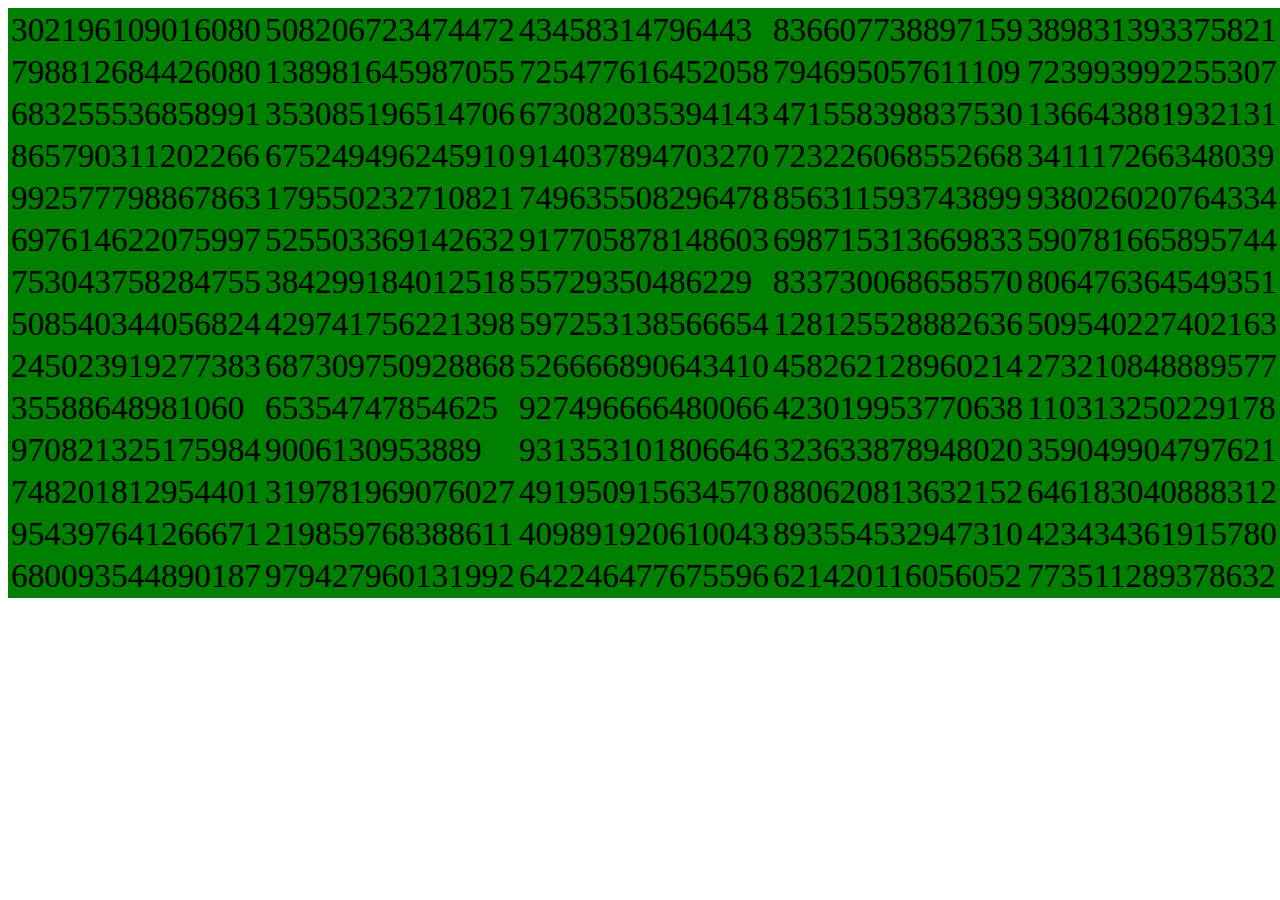
<file: index.html>
<!DOCTYPE html>
<html lang="en">
<head>
    <meta charset="UTF-8">
    <meta name="viewport" content="width=device-width, initial-scale=.0">
    <title>Document</title>
    <link rel="stylesheet" href="css/main1.css">
</head>
<body >
<table bgcolor="green">
    <tr>
        <td id="test"></td>
        <td id="test1"></td>
        <td id="test2"></td>
        <td id="test3"></td>
        <td id="test4"></td>
</tr>
<tr>
        <td id="test5"></td>
        <td id="test6"></td>
        <td id="test7"></td>
        <td id="test8"></td>
        <td id="test9"></td>
        </tr>
<tr>
        <td id="test10"></td>
        <td id="test11"></td>
        <td id="test12"></td>
        <td id="test13"></td>
        <td id="test14"></td>
        </tr>
<tr>
        <td id="test15"></td>
        <td id="test16"></td>
        <td id="test17"></td>
        <td id="test18"></td>
        <td id="test19"></td>
        </tr>
<tr>
        <td id="test20"></td>
        <td id="test21"></td>
        <td id="test22"></td>
        <td id="test23"></td>
        <td id="test24"></td>
        </tr>
<tr>
        <td id="test25"></td>
        <td id="test26"></td>
        <td id="test27"></td>
        <td id="test28"></td>
        <td id="test29"></td>
        </tr>
<tr>
        <td id="test30"></td>
        <td id="test31"></td>
        <td id="test32"></td>
        <td id="test33"></td>
        <td id="test34"></td>
        </tr>
<tr>
        <td id="test35"></td>
        <td id="test36"></td>
        <td id="test37"></td>
        <td id="test38"></td>
        <td id="test39"></td>
    </tr>
    
    <tr>
        <td id="test40"></td>
        <td id="test41"></td>
        <td id="test42"></td>
        <td id="test43"></td>
        <td id="test44"></td>
        </tr>
<tr>
        <td id="test45"></td>
        <td id="test46"></td>
        <td id="test47"></td>
        <td id="test48"></td>
        <td id="test49"></td>
        </tr>
<tr>
        <td id="test50"></td>
        <td id="test51"></td>
        <td id="test52"></td>
        <td id="test53"></td>
        <td id="test54"></td>
        </tr>
<tr>
        <td id="test55"></td>
        <td id="test56"></td>
        <td id="test57"></td>
        <td id="test58"></td>
        <td id="test59"></td>
        </tr>
<tr>
        <td id="test60"></td>
        <td id="test61"></td>
        <td id="test62"></td>
        <td id="test63"></td>
        <td id="test64"></td>
        </tr>
<tr>
        <td id="test65"></td>
        <td id="test66"></td>
        <td id="test67"></td>
        <td id="test68"></td>
        <td id="test69"></td>
        </tr>


</table>

</body>
<script src="js\main1.js"></script>
</html>
</file>
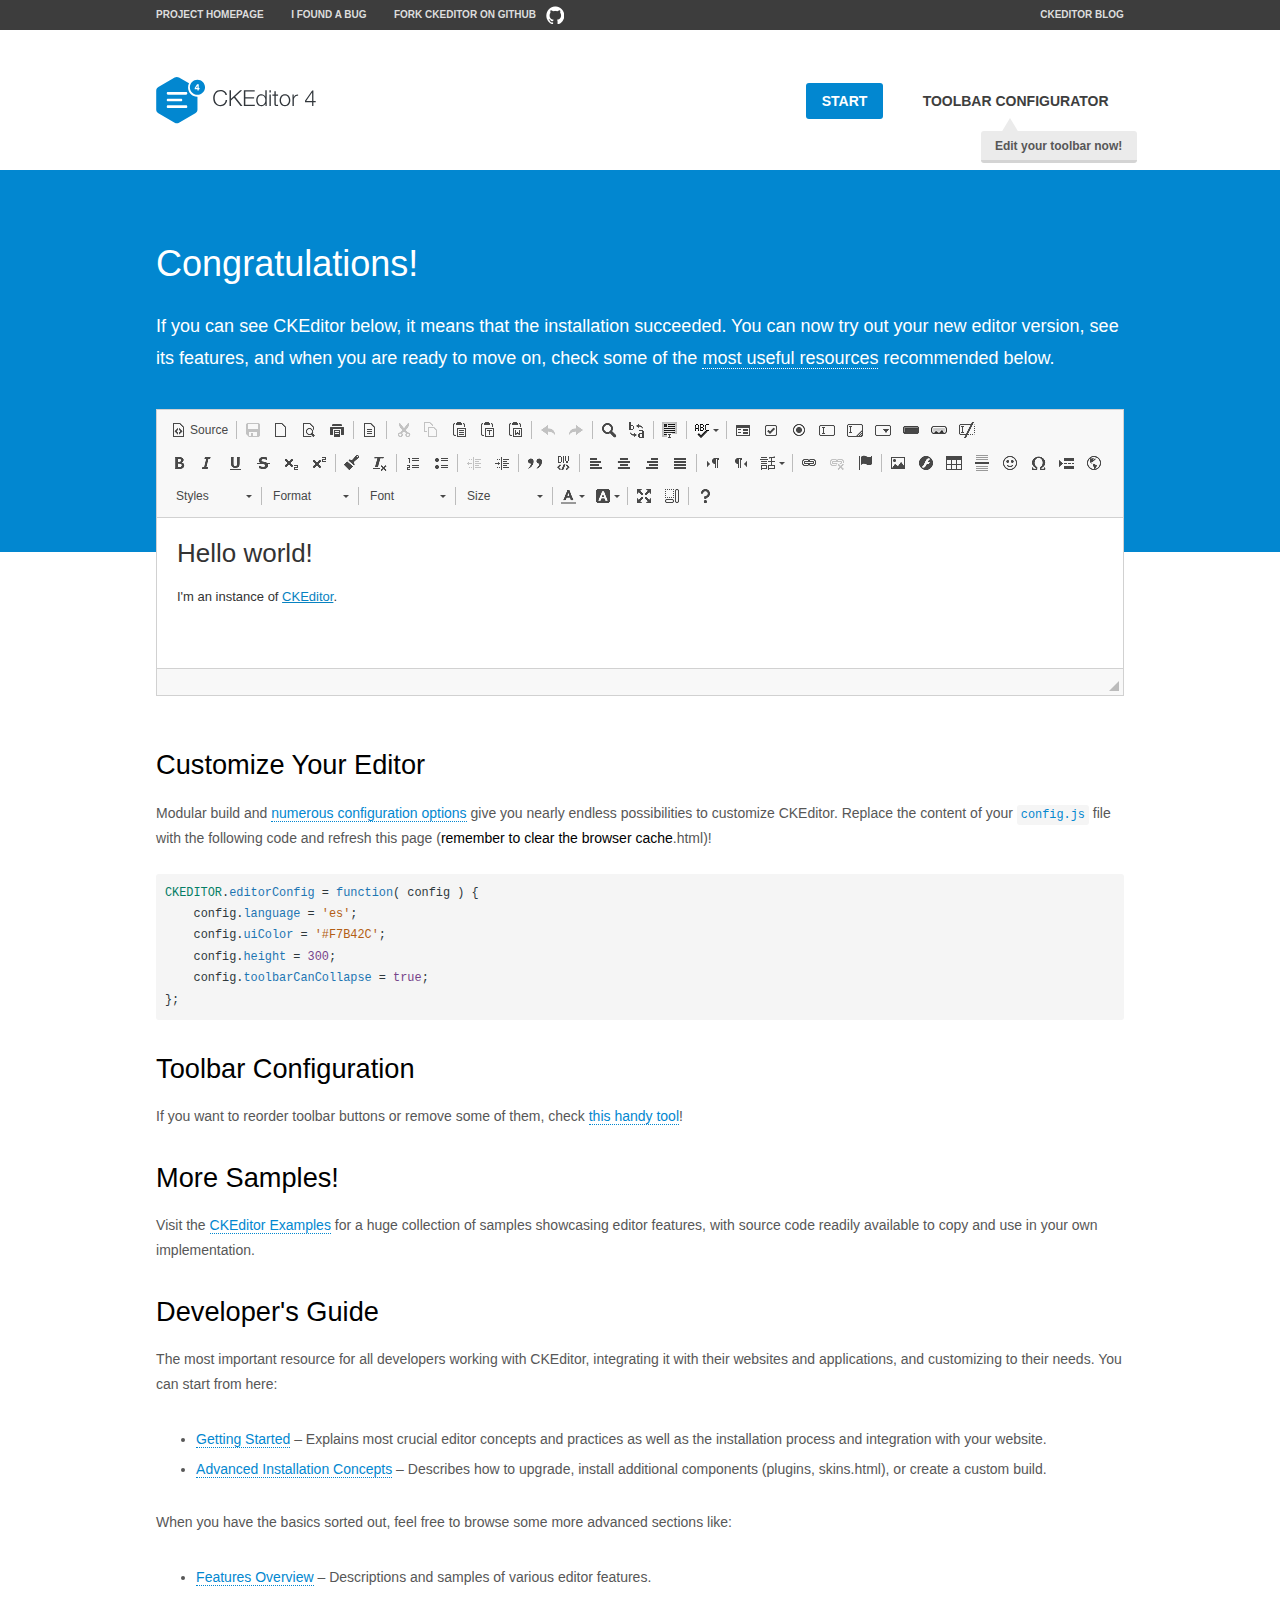
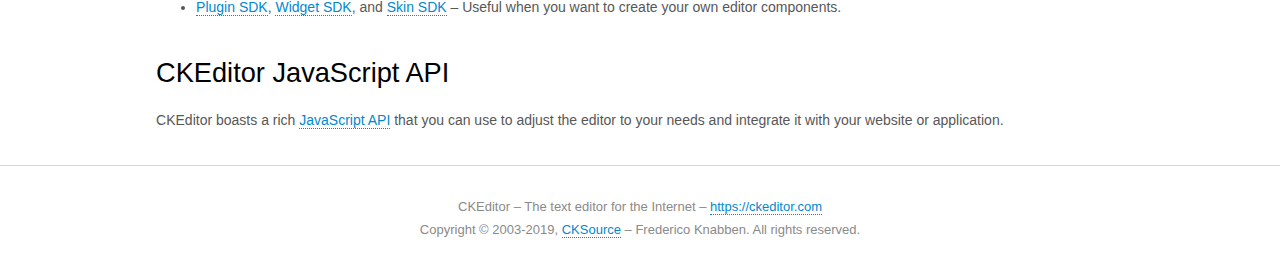
<file: ckeditor/samples/index.html>
<!DOCTYPE html>
<!--
Copyright (c) 2003-2019, CKSource - Frederico Knabben. All rights reserved.
For licensing, see LICENSE.md or https://ckeditor.com/legal/ckeditor-oss-license
-->
<html lang="en">
<head>
	<meta charset="utf-8">
	<title>CKEditor Sample</title>
	<script src="../ckeditor.js"></script>
	<script src="js/sample.js"></script>
	<link rel="stylesheet" href="css/samples.css">
	<link rel="stylesheet" href="toolbarconfigurator/lib/codemirror/neo.css">
	<meta name="viewport" content="width=device-width,initial-scale=1">
	<meta name="description" content="Try the latest sample of CKEditor 4 and learn more about customizing your WYSIWYG editor with endless possibilities.">
</head>
<body id="main">

<nav class="navigation-a">
	<div class="grid-container">
		<ul class="navigation-a-left grid-width-70">
			<li><a href="https://ckeditor.com/ckeditor-4/">Project Homepage</a></li>
			<li><a href="https://github.com/ckeditor/ckeditor4/issues">I found a bug</a></li>
			<li><a href="https://github.com/ckeditor/ckeditor4" class="icon-pos-right icon-navigation-a-github">Fork CKEditor on GitHub</a></li>
		</ul>
		<ul class="navigation-a-right grid-width-30">
			<li><a href="https://ckeditor.com/blog/">CKEditor Blog</a></li>
		</ul>
	</div>
</nav>

<header class="header-a">
	<div class="grid-container">
		<h1 class="header-a-logo grid-width-30">
			<a href="index.html"><img src="img/logo.svg" onerror="this.src='img/logo.png'; this.onerror=null;" alt="CKEditor Sample"></a>
		</h1>

		<nav class="navigation-b grid-width-70">
			<ul>
				<li><a href="index.html" class="button-a button-a-background">Start</a></li>
				<li><a href="toolbarconfigurator/index.html" class="button-a">Toolbar configurator <span class="balloon-a balloon-a-nw">Edit your toolbar now!</span></a></li>
			</ul>
		</nav>
	</div>
</header>

<main>
	<div class="adjoined-top">
		<div class="grid-container">
			<div class="content grid-width-100">
				<h1>Congratulations!</h1>
				<p>
					If you can see CKEditor below, it means that the installation succeeded.
					You can now try out your new editor version, see its features, and when you are ready to move on, check some of the <a href="#sample-customize">most useful resources</a> recommended below.
				</p>
			</div>
		</div>
	</div>
	<div class="adjoined-bottom">
		<div class="grid-container">
			<div class="grid-width-100">
				<div id="editor">
					<h1>Hello world!</h1>
					<p>I'm an instance of <a href="https://ckeditor.com">CKEditor</a>.</p>
				</div>
			</div>
		</div>
	</div>

	<div class="grid-container">
		<div class="content grid-width-100">
			<section id="sample-customize">
				<h2>Customize Your Editor</h2>
				<p>Modular build and <a href="https://ckeditor.com/docs/ckeditor4/latest/guide/dev_configuration.html">numerous configuration options</a> give you nearly endless possibilities to customize CKEditor. Replace the content of your <code><a href="../config.js">config.js</a></code> file with the following code and refresh this page (<strong>remember to clear the browser cache</strong>.html)!</p>
		<pre class="cm-s-neo CodeMirror"><code><span style="padding-right: 0.1px;"><span class="cm-variable">CKEDITOR</span>.<span class="cm-property">editorConfig</span> <span class="cm-operator">=</span> <span class="cm-keyword">function</span>( <span class="cm-def">config</span> ) {</span>
<span style="padding-right: 0.1px;"><span class="cm-tab">	</span><span class="cm-variable-2">config</span>.<span class="cm-property">language</span> <span class="cm-operator">=</span> <span class="cm-string">'es'</span>;</span>
<span style="padding-right: 0.1px;"><span class="cm-tab">	</span><span class="cm-variable-2">config</span>.<span class="cm-property">uiColor</span> <span class="cm-operator">=</span> <span class="cm-string">'#F7B42C'</span>;</span>
<span style="padding-right: 0.1px;"><span class="cm-tab">	</span><span class="cm-variable-2">config</span>.<span class="cm-property">height</span> <span class="cm-operator">=</span> <span class="cm-number">300</span>;</span>
<span style="padding-right: 0.1px;"><span class="cm-tab">	</span><span class="cm-variable-2">config</span>.<span class="cm-property">toolbarCanCollapse</span> <span class="cm-operator">=</span> <span class="cm-atom">true</span>;</span>
<span style="padding-right: 0.1px;">};</span></code></pre>
			</section>

			<section>
				<h2>Toolbar Configuration</h2>
				<p>If you want to reorder toolbar buttons or remove some of them, check <a href="toolbarconfigurator/index.html">this handy tool</a>!</p>
			</section>

			<section>
				<h2>More Samples!</h2>
				<p>Visit the <a href="https://ckeditor.com/docs/ckeditor4/latest/examples/index.html">CKEditor Examples</a> for a huge collection of samples showcasing editor features, with source code readily available to copy and use in your own implementation.</p>
			</section>

			<section>
				<h2>Developer's Guide</h2>
				<p>The most important resource for all developers working with CKEditor, integrating it with their websites and applications, and customizing to their needs. You can start from here:</p>
				<ul>
					<li><a href="https://ckeditor.com/docs/ckeditor4/latest/guide/dev_installation.html">Getting Started</a> &ndash; Explains most crucial editor concepts and practices as well as the installation process and integration with your website.</li>
					<li><a href="https://ckeditor.com/docs/ckeditor4/latest/guide/dev_advanced_installation.html">Advanced Installation Concepts</a> &ndash; Describes how to upgrade, install additional components (plugins, skins.html), or create a custom build.</li>
				</ul>
					<p>When you have the basics sorted out, feel free to browse some more advanced sections like:</p>
				<ul>
					<li><a href="https://ckeditor.com/docs/ckeditor4/latest/features/index.html">Features Overview</a> &ndash; Descriptions and samples of various editor features.</li>
					<li><a href="https://ckeditor.com/docs/ckeditor4/latest/guide/plugin_sdk_intro.html">Plugin SDK</a>, <a href="https://ckeditor.com/docs/ckeditor4/latest/guide/widget_sdk_intro.html">Widget SDK</a>, and <a href="https://ckeditor.com/docs/ckeditor4/latest/guide/skin_sdk_intro.html">Skin SDK</a> &ndash; Useful when you want to create your own editor components.</li>
				</ul>
			</section>

			<section>
				<h2>CKEditor JavaScript API</h2>
				<p>CKEditor boasts a rich <a href="https://ckeditor.com/docs/ckeditor4/latest/api/index.html">JavaScript API</a> that you can use to adjust the editor to your needs and integrate it with your website or application.</p>
			</section>
		</div>
	</div>
</main>

<footer class="footer-a grid-container">
	<div class="grid-container">
		<p class="grid-width-100">
			CKEditor &ndash; The text editor for the Internet &ndash; <a class="samples" href="https://ckeditor.com/">https://ckeditor.com</a>
		</p>
		<p class="grid-width-100" id="copy">
			Copyright &copy; 2003-2019, <a class="samples" href="https://cksource.com/">CKSource</a> &ndash; Frederico Knabben. All rights reserved.
		</p>
	</div>
</footer>
<script>
	initSample();
</script>

</body>
</html>
</file>
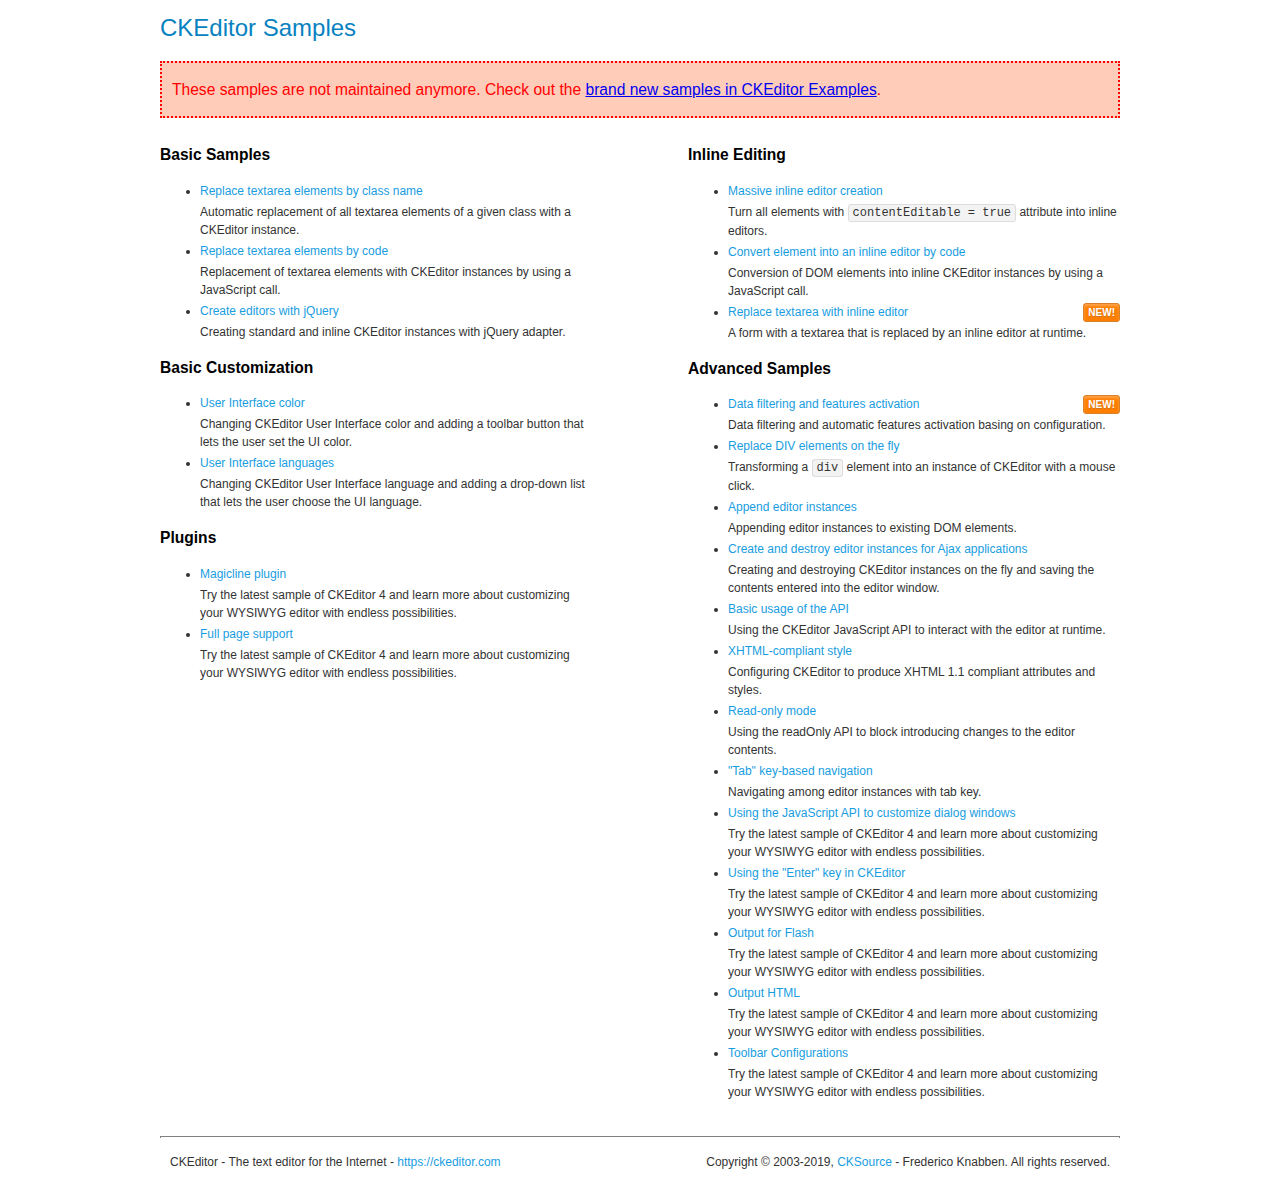
<file: ckeditor/samples/old/index.html>
<!DOCTYPE html>
<!--
Copyright (c) 2003-2019, CKSource - Frederico Knabben. All rights reserved.
For licensing, see LICENSE.md or https://ckeditor.com/legal/ckeditor-oss-license
-->
<html lang="en">
<head>
	<meta charset="utf-8">
	<title>CKEditor Samples</title>
	<link rel="stylesheet" href="sample.css">
	<meta name="description" content="Try the latest sample of CKEditor 4 and learn more about customizing your WYSIWYG editor with endless possibilities.">
</head>
<body>
	<h1 class="samples">
		CKEditor Samples
	</h1>
	<div class="warning deprecated">
		These samples are not maintained anymore. Check out the <a href="https://ckeditor.com/docs/ckeditor4/latest/examples/index.html">brand new samples in CKEditor Examples</a>.
	</div>
	<div class="twoColumns">
		<div class="twoColumnsLeft">
			<h2 class="samples">
				Basic Samples
			</h2>
			<dl class="samples">
				<dt><a class="samples" href="replacebyclass.html">Replace textarea elements by class name</a></dt>
				<dd>Automatic replacement of all textarea elements of a given class with a CKEditor instance.</dd>

				<dt><a class="samples" href="replacebycode.html">Replace textarea elements by code</a></dt>
				<dd>Replacement of textarea elements with CKEditor instances by using a JavaScript call.</dd>

				<dt><a class="samples" href="jquery.html">Create editors with jQuery</a></dt>
				<dd>Creating standard and inline CKEditor instances with jQuery adapter.</dd>
			</dl>

			<h2 class="samples">
				Basic Customization
			</h2>
			<dl class="samples">
				<dt><a class="samples" href="uicolor.html">User Interface color</a></dt>
				<dd>Changing CKEditor User Interface color and adding a toolbar button that lets the user set the UI color.</dd>

				<dt><a class="samples" href="uilanguages.html">User Interface languages</a></dt>
				<dd>Changing CKEditor User Interface language and adding a drop-down list that lets the user choose the UI language.</dd>
			</dl>


			<h2 class="samples">Plugins</h2>
<dl class="samples">
<dt><a class="samples" href="magicline/magicline.html">Magicline plugin</a></dt>
<dd>Try the latest sample of CKEditor 4 and learn more about customizing your WYSIWYG editor with endless possibilities.</dd>

<dt><a class="samples" href="wysiwygarea/fullpage.html">Full page support</a></dt>
<dd>Try the latest sample of CKEditor 4 and learn more about customizing your WYSIWYG editor with endless possibilities.</dd>
</dl>
		</div>
		<div class="twoColumnsRight">
			<h2 class="samples">
				Inline Editing
			</h2>
			<dl class="samples">
				<dt><a class="samples" href="inlineall.html">Massive inline editor creation</a></dt>
				<dd>Turn all elements with <code>contentEditable = true</code> attribute into inline editors.</dd>

				<dt><a class="samples" href="inlinebycode.html">Convert element into an inline editor by code</a></dt>
				<dd>Conversion of DOM elements into inline CKEditor instances by using a JavaScript call.</dd>

				<dt><a class="samples" href="inlinetextarea.html">Replace textarea with inline editor</a> <span class="new">New!</span></dt>
				<dd>A form with a textarea that is replaced by an inline editor at runtime.</dd>

				
			</dl>

			<h2 class="samples">
				Advanced Samples
			</h2>
			<dl class="samples">
				<dt><a class="samples" href="datafiltering.html">Data filtering and features activation</a> <span class="new">New!</span></dt>
				<dd>Data filtering and automatic features activation basing on configuration.</dd>

				<dt><a class="samples" href="divreplace.html">Replace DIV elements on the fly</a></dt>
				<dd>Transforming a <code>div</code> element into an instance of CKEditor with a mouse click.</dd>

				<dt><a class="samples" href="appendto.html">Append editor instances</a></dt>
				<dd>Appending editor instances to existing DOM elements.</dd>

				<dt><a class="samples" href="ajax.html">Create and destroy editor instances for Ajax applications</a></dt>
				<dd>Creating and destroying CKEditor instances on the fly and saving the contents entered into the editor window.</dd>

				<dt><a class="samples" href="api.html">Basic usage of the API</a></dt>
				<dd>Using the CKEditor JavaScript API to interact with the editor at runtime.</dd>

				<dt><a class="samples" href="xhtmlstyle.html">XHTML-compliant style</a></dt>
				<dd>Configuring CKEditor to produce XHTML 1.1 compliant attributes and styles.</dd>

				<dt><a class="samples" href="readonly.html">Read-only mode</a></dt>
				<dd>Using the readOnly API to block introducing changes to the editor contents.</dd>

				<dt><a class="samples" href="tabindex.html">"Tab" key-based navigation</a></dt>
				<dd>Navigating among editor instances with tab key.</dd>


				
<dt><a class="samples" href="dialog/dialog.html">Using the JavaScript API to customize dialog windows</a></dt>
<dd>Try the latest sample of CKEditor 4 and learn more about customizing your WYSIWYG editor with endless possibilities.</dd>

<dt><a class="samples" href="enterkey/enterkey.html">Using the &quot;Enter&quot; key in CKEditor</a></dt>
<dd>Try the latest sample of CKEditor 4 and learn more about customizing your WYSIWYG editor with endless possibilities.</dd>

<dt><a class="samples" href="htmlwriter/outputforflash.html">Output for Flash</a></dt>
<dd>Try the latest sample of CKEditor 4 and learn more about customizing your WYSIWYG editor with endless possibilities.</dd>

<dt><a class="samples" href="htmlwriter/outputhtml.html">Output HTML</a></dt>
<dd>Try the latest sample of CKEditor 4 and learn more about customizing your WYSIWYG editor with endless possibilities.</dd>

<dt><a class="samples" href="toolbar/toolbar.html">Toolbar Configurations</a></dt>
<dd>Try the latest sample of CKEditor 4 and learn more about customizing your WYSIWYG editor with endless possibilities.</dd>

			</dl>
		</div>
	</div>
	<div id="footer">
		<hr>
		<p>
			CKEditor - The text editor for the Internet - <a class="samples" href="https://ckeditor.com/">https://ckeditor.com</a>
		</p>
		<p id="copy">
			Copyright &copy; 2003-2019, <a class="samples" href="https://cksource.com/">CKSource</a> - Frederico Knabben. All rights reserved.
		</p>
	</div>
</body>
</html>
</file>
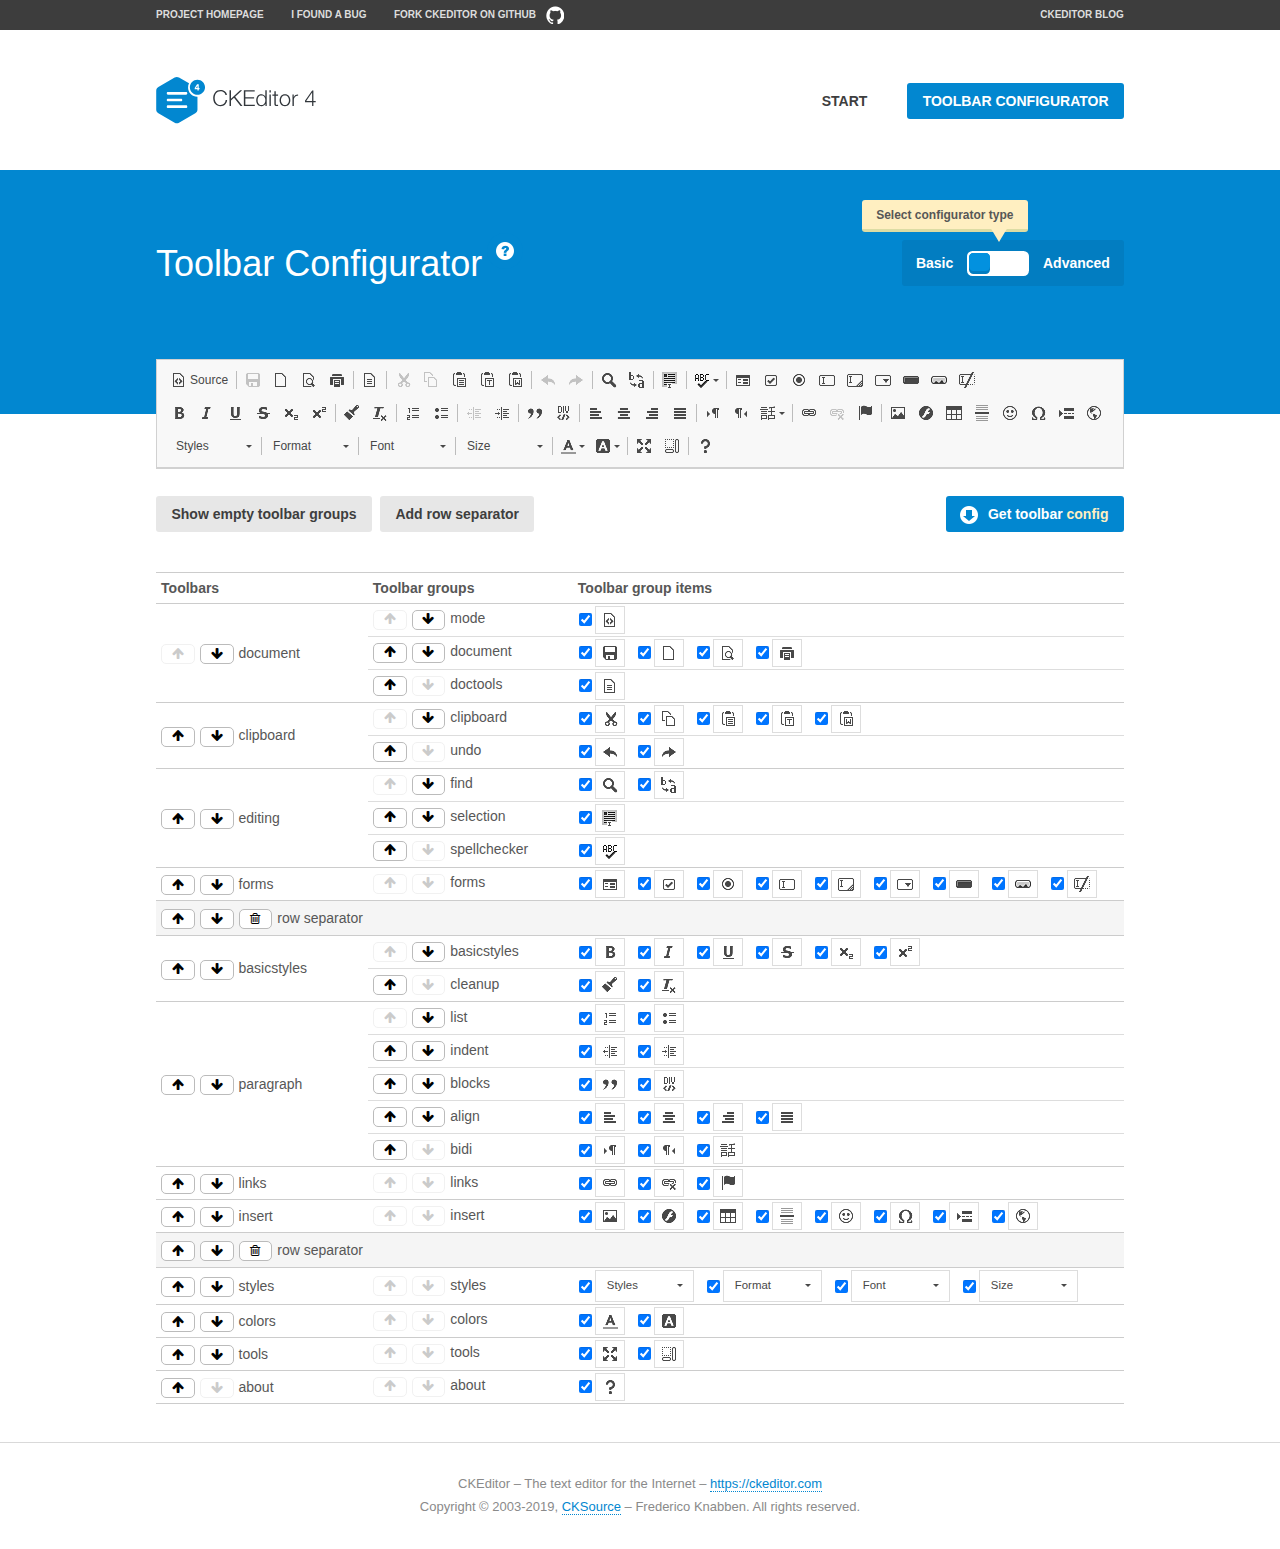
<file: ckeditor/samples/toolbarconfigurator/index.html>
<!DOCTYPE html>
<!--
Copyright (c) 2003-2019, CKSource - Frederico Knabben. All rights reserved.
For licensing, see LICENSE.md or https://ckeditor.com/legal/ckeditor-oss-license
-->
<!--[if IE 8]><html class="ie8"><![endif]-->
<!--[if gt IE 8]><html><![endif]-->
<!--[if !IE]><!--><html lang="en"><!--<![endif]-->
<head>
	<meta charset="utf-8">
	<title>Toolbar Configurator</title>
	<script src="../../ckeditor.js"></script>
	<script>
		if ( CKEDITOR.env.ie && CKEDITOR.env.version < 9 )
			CKEDITOR.tools.enableHtml5Elements( document );
	</script>
	<link rel="stylesheet" href="lib/codemirror/codemirror.css">
	<link rel="stylesheet" href="lib/codemirror/show-hint.css">
	<link rel="stylesheet" href="lib/codemirror/neo.css">
	<link rel="stylesheet" href="css/fontello.css">
	<link rel="stylesheet" href="../css/samples.css">
	<meta name="description" content="Try the latest sample of CKEditor 4 and learn more about customizing your WYSIWYG editor with endless possibilities.">
</head>
<body id="toolbar">

<nav class="navigation-a">
	<div class="grid-container">
		<ul class="navigation-a-left grid-width-70">
			<li><a href="https://ckeditor.com/ckeditor-4/">Project Homepage</a></li>
			<li><a href="https://github.com/ckeditor/ckeditor4/issues">I found a bug</a></li>
			<li><a href="https://github.com/ckeditor/ckeditor4" class="icon-pos-right icon-navigation-a-github">Fork CKEditor on GitHub</a></li>
		</ul>
		<ul class="navigation-a-right grid-width-30">
			<li><a href="https://ckeditor.com/blog/">CKEditor Blog</a></li>
		</ul>
	</div>
</nav>

<header class="header-a">
	<div class="grid-container">
		<h1 class="header-a-logo grid-width-30">
			<a href="../index.html"><img src="../img/logo.svg" onerror="this.src='../img/logo.png'; this.onerror=null;" alt="CKEditor Logo"></a>
		</h1>
		<nav class="navigation-b grid-width-70">
			<ul>
				<li><a href="../index.html"  class="button-a">Start</a></li>
				<li><a href="index.html"  class="button-a button-a-background">Toolbar configurator</a></li>
			</ul>
		</nav>
	</div>
</header>

<main>
	<div class="adjoined-top">
		<div class="grid-container">
			<div class="content grid-width-100">
				<div class="grid-container-nested">
					<h1 class="grid-width-60">
						Toolbar Configurator
						<a href="#help-content" type="button" title="Configurator help" id="help" class="button-a button-a-background button-a-no-text icon-pos-left icon-question-mark">Help</a>
					</h1>

					<div class="grid-width-40 grid-switch-magic">
						<div class="switch">
							<span class="balloon-a balloon-a-se">Select configurator type</span>
							<input type="radio" name="radio" data-num="1" id="radio-basic" />
							<input type="radio" name="radio" data-num="2" id="radio-advanced" />
							<label data-for="1" for="radio-basic">Basic</label>
							<span class="switch-inner">
								<span class="handler"></span>
							</span>
							<label data-for="2" for="radio-advanced">Advanced</label>
						</div>
					</div>
				</div>
			</div>
		</div>
	</div>
	<div class="adjoined-bottom">
		<div class="grid-container">
			<div class="grid-width-100">
				<div class="editors-container">
					<div id="editor-basic"></div>
					<div id="editor-advanced"></div>
				</div>
			</div>
		</div>
	</div>

	<div class="grid-container configurator">
		<div class="content grid-width-100">
			<div class="configurator">
				<div>
					<div id="toolbarModifierWrapper"></div>
				</div>
			</div>
		</div>
	</div>

	<div id="help-content">
		<div class="grid-container">
			<div class="grid-width-100">
				<h2>What Am I Doing Here?</h2>

				<div class="grid-container grid-container-nested">
					<div class="basic">
						<div class="grid-width-50">
							<p>Arrange <a href="https://ckeditor.com/docs/ckeditor4/latest/api/CKEDITOR_config.html#cfg-toolbarGroups">toolbar groups</a>, toggle <a href="https://ckeditor.com/docs/ckeditor4/latest/api/CKEDITOR_config.html#cfg-removeButtons">button visibility</a> according to your needs and get your toolbar configuration.</p>
							<p>You can replace the content of the <a href="../../config.js"><code>config.js</code></a> file with the generated configuration. If you already set some configuration options you will need to merge both configurations.</p>
						</div>
						<div class="grid-width-50">
							<p>Read more about different ways of <a href="https://ckeditor.com/docs/ckeditor4/latest/guide/dev_configuration.html">setting configuration</a> and do not forget about <strong>clearing browser cache</strong>.</p>
							<p>Arranging toolbar groups is the recommended way of configuring the toolbar, but if you need more freedom you can use the <a href="#advanced">advanced configurator</a>.</p>
						</div>
					</div>
					<div class="advanced" style="display: none;">
						<div class="grid-width-50">
							<p>With this code editor you can edit your <a href="https://ckeditor.com/docs/ckeditor4/latest/api/CKEDITOR_config.html#cfg-toolbar">toolbar configuration</a> live.</p>
							<p>You can replace the content of the <a href="../../config.js"><code>config.js</code></a> file with the generated configuration. If you already set some configuration options you will need to merge both configurations.</p>
						</div>
						<div class="grid-width-50">
							<p>Read more about different ways of <a href="https://ckeditor.com/docs/ckeditor4/latest/guide/dev_configuration.html">setting configuration</a> and do not forget about <strong>clearing browser cache</strong>.</p>
						</div>
					</div>
				</div>

				<p class="grid-container grid-container-nested">
					<button type="button" class="help-content-close grid-width-100 button-a button-a-background">Got it. Let's play!</button>
				</p>
			</div>
		</div>
	</div>
</main>

<footer class="footer-a grid-container">
	<p class="grid-width-100">
		CKEditor &ndash; The text editor for the Internet &ndash; <a class="samples" href="https://ckeditor.com/">https://ckeditor.com</a>
	</p>
	<p class="grid-width-100" id="copy">
		Copyright &copy; 2003-2019, <a class="samples" href="https://cksource.com/">CKSource</a> &ndash; Frederico Knabben. All rights reserved.
	</p>
</footer>

<script src="lib/codemirror/codemirror.js"></script>
<script src="lib/codemirror/javascript.js"></script>
<script src="lib/codemirror/show-hint.js"></script>

<script src="js/fulltoolbareditor.js"></script>
<script src="js/abstracttoolbarmodifier.js"></script>
<script src="js/toolbarmodifier.js"></script>
<script src="js/toolbartextmodifier.js"></script>
<script src="../js/sf.js"></script>

<script>
	( function() {
		'use strict';

		var mode = ( window.location.hash.substr( 1 ) === 'advanced' ) ? 'advanced' : 'basic',
			configuratorSection = CKEDITOR.document.findOne( 'main > .grid-container.configurator' ),
			basicInstruction = CKEDITOR.document.findOne( '#help-content .basic' ),
			advancedInstruction = CKEDITOR.document.findOne( '#help-content .advanced' ),

			// Configurator mode switcher.
			modeSwitchBasic = CKEDITOR.document.getById( 'radio-basic' ),
			modeSwitchAdvanced = CKEDITOR.document.getById( 'radio-advanced' );

		// Initial setup
		function updateSwitcher() {
			if ( mode === 'advanced' ) {
				modeSwitchAdvanced.$.checked = true;
			} else {
				modeSwitchBasic.$.checked = true;
			}
		}

		updateSwitcher();

		CKEDITOR.document.getWindow().on( 'hashchange', function( e ) {
			var hash = window.location.hash.substr( 1 );
			if ( !( hash === 'advanced' || hash === 'basic' ) ) {
				return;
			}
			mode = hash;
			onToolbarsDone( mode );
		} );

		CKEDITOR.document.getWindow().on( 'resize', function() {
			updateToolbar( ( mode === 'basic' ? toolbarModifier : toolbarTextModifier )[ 'editorInstance' ] );
		} );

		function onRefresh( modifier ) {
			modifier = modifier || this;

			if ( mode === 'basic' && modifier instanceof ToolbarConfigurator.ToolbarTextModifier ) {
				return;
			}

			// CodeMirror container becomes visible, so we need to refresh and to avoid rendering problems.
			if ( mode === 'advanced' && modifier instanceof ToolbarConfigurator.ToolbarTextModifier ) {
				modifier.codeContainer.refresh();
			}

			updateToolbar( modifier.editorInstance );
		}

		function updateToolbar( editor ) {
			var editorContainer = editor.container;

			// Not always editor is loaded.
			if ( !editorContainer ) {
				return;
			}

			var displayStyle = editorContainer.getStyle( 'display' );

			editorContainer.setStyle( 'display', 'block' );

			var newHeight = editorContainer.getSize( 'height' );

			var newMarginTop = parseInt( editorContainer.getComputedStyle( 'margin-top' ), 10 );
			newMarginTop = ( isNaN( newMarginTop ) ? 0 : Number( newMarginTop ) );

			var newMarginBottom = parseInt( editorContainer.getComputedStyle( 'margin-bottom' ), 10 );
			newMarginBottom = ( isNaN( newMarginBottom ) ? 0 : Number( newMarginBottom ) );

			var result = newHeight + newMarginTop + newMarginBottom;

			editorContainer.setStyle( 'display', displayStyle );

			editor.container.getAscendant( 'div' ).setStyle( 'height', result + 'px' );
		}

		var toolbarModifier = new ToolbarConfigurator.ToolbarModifier( 'editor-basic' );

		var done = 0;
		toolbarModifier.init( onToolbarInit );
		toolbarModifier.onRefresh = onRefresh;

		CKEDITOR.document.getById( 'toolbarModifierWrapper' ).append( toolbarModifier.mainContainer );

		var toolbarTextModifier = new ToolbarConfigurator.ToolbarTextModifier( 'editor-advanced' );
		toolbarTextModifier.init( onToolbarInit );
		toolbarTextModifier.onRefresh = onRefresh;

		function onToolbarInit() {
			if ( ++done === 2 ) {
				onToolbarsDone();

				positionSticky.watch( CKEDITOR.document.findOne( '.toolbar' ), function() {
					return mode === 'advanced';
				} );
			}
		}

		function onToolbarsDone() {
			if ( mode === 'basic' ) {
				toggleModeBasic( false );
			} else {
				toggleModeAdvanced( false );
			}

			updateSwitcher();

			setTimeout( function() {
				CKEDITOR.document.findOne( '.editors-container' ).addClass( 'active' );
				CKEDITOR.document.findOne( '#toolbarModifierWrapper' ).addClass( 'active' );
			}, 200 );
		}

		CKEDITOR.document.getById( 'toolbarModifierWrapper' ).append( toolbarTextModifier.mainContainer );

		function toogleModeSwitch( onElement, offElement, onModifier, offModifier ) {
			onElement.addClass( 'fancy-button-active' );
			offElement.removeClass( 'fancy-button-active' );

			onModifier.showUI();
			offModifier.hideUI();
		}

		function toggleModeBasic( callOnRefresh ) {
			callOnRefresh = ( callOnRefresh !== false );
			mode = 'basic';
			window.location.hash = '#basic';
			toogleModeSwitch( modeSwitchBasic, modeSwitchAdvanced, toolbarModifier, toolbarTextModifier );

			configuratorSection.removeClass( 'freed-width' );
			basicInstruction.show();
			advancedInstruction.hide();

			callOnRefresh && onRefresh( toolbarModifier );
		}

		function toggleModeAdvanced( callOnRefresh ) {
			callOnRefresh = ( callOnRefresh !== false );
			mode = 'advanced';
			window.location.hash = '#advanced';
			toogleModeSwitch( modeSwitchAdvanced, modeSwitchBasic, toolbarTextModifier, toolbarModifier );

			configuratorSection.addClass( 'freed-width' );
			advancedInstruction.show();
			basicInstruction.hide();

			callOnRefresh && onRefresh( toolbarTextModifier );
		}

		modeSwitchBasic.on( 'click', toggleModeBasic );
		modeSwitchAdvanced.on( 'click', toggleModeAdvanced );

		//
		// Position:sticky for the toolbar.
		//

		// Will make elements behave like they were styled with position:sticky.
		var positionSticky = {
			// Store object: {
			// 		element: CKEDITOR.dom.element, // Element which will float.
			// 		placeholder: CKEDITOR.dom.element, // Placeholder which is place to prevent page bounce.
			// 		isFixed: boolean // Whether element float now.
			// }
			watched: [],

			active: [],

			staticContainer: null,

			init: function() {
				var element = CKEDITOR.dom.element.createFromHtml(
					'<div class="staticContainer">' +
						'<div class="grid-container" >' +
							'<div class="grid-width-100">' +
								'<div class="inner"></div>' +
							'</div>' +
						'</div>' +
					'</div>' );

				this.staticContainer = element.findOne( '.inner' );

				CKEDITOR.document.getBody().append( element );
			},

			watch: function( element, preventFunc ) {
				this.watched.push( {
					element: element,
					placeholder: new CKEDITOR.dom.element( 'div' ),
					isFixed: false,
					preventFunc: preventFunc
				} );
			},

			checkAll: function() {
				for ( var i = 0; i < this.watched.length; i++ ) {
					this.check( this.watched[ i ] );
				}
			},

			check: function( element ) {
				var isFixed = element.isFixed;
				var shouldBeFixed = this.shouldBeFixed( element );

				// Nothing to be done.
				if ( isFixed === shouldBeFixed ) {
					return;
				}

				var placeholder = element.placeholder;

				if ( isFixed ) {
					// Unfixing.

					element.element.insertBefore( placeholder );
					placeholder.remove();

					element.element.removeStyle( 'margin' );

					this.active.splice( CKEDITOR.tools.indexOf( this.active, element ), 1 );

				} else {
					// Fixing.
					placeholder.setStyle( 'width', element.element.getSize( 'width' ) + 'px' );
					placeholder.setStyle( 'height', element.element.getSize( 'height' ) + 'px' );
					placeholder.setStyle( 'margin-bottom', element.element.getComputedStyle( 'margin-bottom' ) );
					placeholder.setStyle( 'display', element.element.getComputedStyle( 'display' ) );
					placeholder.insertAfter( element.element );

					this.staticContainer.append( element.element );

					this.active.push( element );
				}

				element.isFixed = !element.isFixed;
			},

			shouldBeFixed: function( element ) {
				if ( element.preventFunc && element.preventFunc() ) {
					return false;
				}

				// If element is already fixed we are checking it's placeholder.
				var related = ( element.isFixed ? element.placeholder : element.element ),
					clientRect = related.$.getBoundingClientRect(),
					staticHeight = this.staticContainer.getSize('height' ),
					elemHeight = element.element.getSize( 'height' );

				if ( element.isFixed ) {
					return ( clientRect.top + elemHeight < staticHeight );
				} else {
					return ( clientRect.top < staticHeight );
				}
			}
		};

		positionSticky.init();

		CKEDITOR.document.getWindow().on( 'scroll',
			new CKEDITOR.tools.eventsBuffer( 100, positionSticky.checkAll, positionSticky ).input
		);

		// Make the toolbar sticky.
		positionSticky.watch( CKEDITOR.document.findOne( '.editors-container' ) );

		// Help button and help-content.
		( function() {
			var helpButton = CKEDITOR.document.getById( 'help' ),
				helpContent = CKEDITOR.document.getById( 'help-content' );

			// Don't show help button on IE8 because it's unsupported by Pico Modal.
			if ( CKEDITOR.env.ie && CKEDITOR.env.version == 8 ) {
				helpButton.hide();
			} else {
				// Display help modal when the button is clicked.
				helpButton.on( 'click', function( evt ) {
					SF.modal( {
						// Clone modal content from DOM.
						content: helpContent.getHtml(),

						afterCreate: function( modal ) {
							// Enable modal content button to close the modal.
							new CKEDITOR.dom.element( modal.modalElem() ).findOne( '.help-content-close' ).once( 'click', modal.close );
						}
					} ).show();
				} );
			}
		} )();
	} )();
</script>
</body>
</html>
</file>
<file: css/main1.css>
body{
    font-size: 25pt;
}
</file>
<file: ckeditor/samples/css/samples.css>
/**
 * @license Copyright (c) 2003-2019, CKSource - Frederico Knabben. All rights reserved.
 * For licensing, see LICENSE.md or https://ckeditor.com/legal/ckeditor-oss-license
 */
@media (max-width: 900px) {
  .global-is-mobile-hidden {
    display: none !important;
  }
}
article,
aside,
details,
figcaption,
figure,
footer,
header,
hgroup,
main,
menu,
nav,
section {
  display: block;
}
body,
html {
  margin: 0;
  padding: 0;
  font: 16px / 1.8 Arial, 'Helvetica Neue', Helvetica, sans-serif;
  font-weight: 300;
  color: #575757;
}
.grid-width-10 {
  width: 10%;
}
.grid-width-20 {
  width: 20%;
}
.grid-width-30 {
  width: 30%;
}
.grid-width-40 {
  width: 40%;
}
.grid-width-50 {
  width: 50%;
}
.grid-width-60 {
  width: 60%;
}
.grid-width-70 {
  width: 70%;
}
.grid-width-80 {
  width: 80%;
}
.grid-width-90 {
  width: 90%;
}
.grid-width-100 {
  width: 100%;
}
@media (max-width: 900px) {
  .grid-width-10,
  .grid-width-20,
  .grid-width-30,
  .grid-width-40,
  .grid-width-50,
  .grid-width-60,
  .grid-width-70,
  .grid-width-80,
  .grid-width-90,
  .grid-width-100 {
    width: 100%;
  }
}
*[class*="grid-width"] {
  -webkit-box-sizing: border-box;
  -moz-box-sizing: border-box;
  box-sizing: border-box;
  padding-left: 4%;
  padding-right: 4%;
  float: left;
}
*[class*="grid-width"]:after,
.grid-container:after,
*[class*="grid-width"]:before,
.grid-container:before {
  content: '';
  display: block;
  overflow: hidden;
  visibility: hidden;
  font-size: 0;
  line-height: 0;
  width: 0;
  height: 0;
}
*[class*="grid-width"]:after,
.grid-container:after {
  clear: both;
}
.grid-container {
  -webkit-box-sizing: border-box;
  -moz-box-sizing: border-box;
  box-sizing: border-box;
  margin-left: auto;
  margin-right: auto;
}
.grid-container-nested *[class*="grid-width"]:first-child {
  padding-left: 0;
}
.grid-container-nested *[class*="grid-width"]:last-child {
  padding-right: 0;
}
@media (max-width: 900px) {
  .grid-container-nested *[class*="grid-width"]:first-child {
    padding-left: 4%;
  }
  .grid-container-nested *[class*="grid-width"]:last-child {
    padding-right: 4%;
  }
}
.header-a {
  min-height: 140px;
  overflow: hidden;
}
.header-a .header-a-logo {
  margin: 40px 0 0;
}
@media (max-width: 900px) {
  .header-a .header-a-logo {
    text-align: center;
  }
}
.header-a .header-a-logo img {
  border: transparent;
}
.navigation-a {
  height: 30px;
  background: #3D3D3D;
  position: absolute;
  left: 0;
  right: 0;
  top: 0;
  padding: 0;
  overflow: hidden;
}
@media (max-width: 900px) {
  .navigation-a {
    text-align: center;
  }
}
.navigation-a ul {
  list-style: none;
  margin: 0;
  overflow: hidden;
}
.navigation-a ul li,
.navigation-a ul li a {
  display: inline-block;
}
@media (max-width: 900px) {
  .navigation-a ul {
    width: auto;
    text-overflow: ellipsis;
    white-space: nowrap;
    display: inline-block;
    float: none;
  }
  .navigation-a ul:before,
  .navigation-a ul:after {
    display: none;
  }
}
.navigation-a ul.navigation-a-left {
  text-align: left;
}
@media (max-width: 900px) {
  .navigation-a ul.navigation-a-left {
    padding-right: 0;
  }
}
.navigation-a ul.navigation-a-right {
  text-align: right;
}
@media (max-width: 900px) {
  .navigation-a ul.navigation-a-right {
    padding-left: 23px;
  }
}
.navigation-a ul li + li {
  margin-left: 23px;
}
.navigation-a ul li a {
  font-size: 10px;
  font-size: 0.625rem;
  line-height: 18px;
  line-height: 1.13rem;
  line-height: 30px;
  float: left;
  color: #ddd;
  font-weight: bold;
  text-decoration: none;
  text-transform: uppercase;
}
.navigation-a ul li a:hover {
  cursor: pointer;
  color: #fff;
}
.icon-navigation-a-github:before,
.icon-navigation-a-github:after {
  background-image: url("[data-uri]");
}
.navigation-b {
  text-align: right;
  margin: 52px 0 0;
  overflow: visible;
}
@media (max-width: 900px) {
  .navigation-b {
    text-align: center;
    margin-top: 20px;
    padding: 0;
  }
}
.navigation-b ul {
  padding: 0;
  list-style: none;
  margin: 0;
  overflow: visible;
}
.navigation-b ul li,
.navigation-b ul li a {
  display: inline-block;
}
@media (max-width: 900px) {
  .navigation-b ul {
    display: table;
    width: 100%;
    padding-bottom: 1.5em;
  }
}
@media (max-width: 900px) {
  .navigation-b ul li {
    display: table-row;
  }
}
.navigation-b ul li + li {
  margin-left: 20px;
}
@media (max-width: 900px) {
  .navigation-b ul li + li {
    margin-left: 0;
  }
}
.navigation-b ul li a {
  -webkit-box-sizing: border-box;
  -moz-box-sizing: border-box;
  box-sizing: border-box;
  text-transform: uppercase;
  text-decoration: none;
  outline: none;
}
@media (max-width: 900px) {
  .navigation-b ul li a {
    width: 100%;
    -webkit-border-radius: 0;
    -webkit-background-clip: padding-box;
    -moz-border-radius: 0;
    -moz-background-clip: padding;
    border-radius: 0;
    background-clip: padding-box;
  }
}
.footer-a {
  font-size: 13px;
  font-size: 0.8125rem;
  line-height: 23.4px;
  line-height: 1.46rem;
  padding-top: 2.25em;
  padding-bottom: 2.25em;
  overflow: hidden;
  color: #8a8a8a;
}
.footer-a a {
  color: #0287D0;
  text-decoration: none;
  border-bottom: 1px dotted #0287D0;
}
.footer-a a:hover {
  color: #0277b7;
}
.footer-a p {
  margin: 0;
  display: inline-block;
  text-align: center;
}
.content {
  font-size: 14px;
  font-size: 0.875rem;
  line-height: 25.2px;
  line-height: 1.57rem;
  overflow: hidden;
  padding-top: 1.5em;
  padding-bottom: 1.5em;
}
.content p {
  margin: 0.75em 0;
}
.content ul,
.content ol,
.content pre,
.content blockquote,
.content textarea:not([class^="cke"]),
.content .cke {
  margin: 1.875em 0;
}
.content code,
.content kbd {
  -webkit-border-radius: 3px;
  -webkit-background-clip: padding-box;
  -moz-border-radius: 3px;
  -moz-background-clip: padding;
  border-radius: 3px;
  background-clip: padding-box;
  padding: 3px 4px;
}
.content pre,
.content code,
.content kbd,
.content blockquote {
  background: #f5f5f5;
}
.content blockquote,
.content pre {
  background: none;
  border-left: 4px solid #0287D0;
  padding: 1.5em 2.25em;
}
.content p a,
.content ul a,
.content ol a,
.content blockquote a,
.content h1 a,
.content h2 a,
.content h3 a,
.content h4 a,
.content h5 a {
  color: #0287D0;
  text-decoration: none;
  border-bottom: 1px dotted #0287D0;
}
.content p a:hover,
.content ul a:hover,
.content ol a:hover,
.content blockquote a:hover,
.content h1 a:hover,
.content h2 a:hover,
.content h3 a:hover,
.content h4 a:hover,
.content h5 a:hover {
  color: #0277b7;
}
.content h1,
.content h2,
.content h3,
.content h4,
.content h5 {
  color: #000;
  font-weight: 100;
}
.content h1 code,
.content h2 code,
.content h3 code,
.content h4 code,
.content h5 code,
.content h1 kbd,
.content h2 kbd,
.content h3 kbd,
.content h4 kbd,
.content h5 kbd {
  font-size: inherit;
}
.content h1 a.content-heading-anchor,
.content h2 a.content-heading-anchor,
.content h3 a.content-heading-anchor,
.content h4 a.content-heading-anchor,
.content h5 a.content-heading-anchor {
  font-weight: 100;
  vertical-align: middle;
  opacity: 0;
  border: 0;
}
.content h1:hover a.content-heading-anchor,
.content h2:hover a.content-heading-anchor,
.content h3:hover a.content-heading-anchor,
.content h4:hover a.content-heading-anchor,
.content h5:hover a.content-heading-anchor {
  opacity: 1;
}
.content h1:target a,
.content h2:target a,
.content h3:target a,
.content h4:target a,
.content h5:target a {
  -webkit-animation: targetLinkOpacity 0.5s linear alternate;
  -moz-animation: targetLinkOpacity 0.5s linear alternate;
  -o-animation: targetLinkOpacity 0.5s linear alternate;
  animation: targetLinkOpacity 0.5s linear alternate;
  opacity: 1;
}
.content input,
.content select,
.content textarea:not([class^="cke"]) {
  -webkit-border-radius: 3px;
  -webkit-background-clip: padding-box;
  -moz-border-radius: 3px;
  -moz-background-clip: padding;
  border-radius: 3px;
  background-clip: padding-box;
  -webkit-box-shadow: inset 0 1px 1px rgba(0, 0, 0, 0.08);
  -moz-box-shadow: inset 0 1px 1px rgba(0, 0, 0, 0.08);
  box-shadow: inset 0 1px 1px rgba(0, 0, 0, 0.08);
  font: inherit;
  color: inherit;
  border: 1px solid #D9D9D9;
  padding: .2em .5em;
}
.content input:focus,
.content select:focus,
.content textarea:not([class^="cke"]):focus {
  border-color: #66afe9;
  outline: 0;
  -webkit-box-shadow: inset 0 1px 1px rgba(0, 0, 0, 0.08), 0 0 8px #93c6ef;
  -moz-box-shadow: inset 0 1px 1px rgba(0, 0, 0, 0.08), 0 0 8px #93c6ef;
  box-shadow: inset 0 1px 1px rgba(0, 0, 0, 0.08), 0 0 8px #93c6ef;
}
.content abbr {
  border-bottom: 1px dotted #666;
  cursor: pointer;
}
.content blockquote {
  font-style: italic;
  font-family: Georgia, Times, "Times New Roman", serif;
  font-size: 16px;
  font-size: 1rem;
  line-height: 28.8px;
  line-height: 1.8rem;
}
.content em {
  font-style: italic;
}
.content h1 {
  font-size: 36px;
  font-size: 2.25rem;
  line-height: 64.8px;
  line-height: 4.05rem;
  margin: 1.125em 0 0;
}
.content h2 {
  font-size: 27.2px;
  font-size: 1.7rem;
  line-height: 48.96px;
  line-height: 3.06rem;
  margin: 0.9em 0 0;
}
.content h3 {
  font-size: 24px;
  font-size: 1.5rem;
  line-height: 43.2px;
  line-height: 2.7rem;
  font-weight: 500;
  margin: 0.75em 0 0;
}
.content h4 {
  font-size: 19.2px;
  font-size: 1.2rem;
  line-height: 34.56px;
  line-height: 2.16rem;
  font-weight: 500;
  margin: 0.75em 0 0;
}
.content h5 {
  font-size: 17.6px;
  font-size: 1.1rem;
  line-height: 31.68px;
  line-height: 1.98rem;
  font-weight: 500;
  margin: 0.75em 0 0;
}
.content hr {
  border: 0;
  border-top: 4px solid #D9D9D9;
  margin: 1.5em 0;
}
.content input[type="text"] {
  height: 1.8em;
  line-height: 1.8em;
}
.content input[type="button"] {
  -webkit-appearance: button;
  -moz-appearance: button;
  appearance: button;
}
.content kbd {
  font-size: 12px;
  font-size: 0.75rem;
  line-height: 21.6px;
  line-height: 1.35rem;
  font-family: Arial, 'Helvetica Neue', Helvetica, sans-serif;
  padding: 2px 6px;
  -webkit-box-shadow: 0 0 4px #fff inset, 0 2px 0 #D9D9D9;
  -moz-box-shadow: 0 0 4px #fff inset, 0 2px 0 #D9D9D9;
  box-shadow: 0 0 4px #fff inset, 0 2px 0 #D9D9D9;
}
.content p img {
  vertical-align: middle;
}
.content p pre {
  padding: 1.5em;
}
.content pre {
  padding: 0;
  border: 0;
  tab-size: 4;
  -o-tab-size: 4;
  -moz-tab-size: 4;
}
.content pre,
.content code {
  font-size: 11.89px;
  font-size: 0.743rem;
  line-height: 21.4px;
  line-height: 1.34rem;
  font-family: Consolas, Menlo, Monaco, Lucida Console, Liberation Mono, DejaVu Sans Mono, Bitstream Vera Sans Mono, Courier New, monospace, serif;
}
.content pre a,
.content code a {
  border: 0;
}
.content pre code {
  padding: 0.75em;
  display: block;
}
.content strong {
  color: #000;
}
.content ul ul,
.content ol ul,
.content ul ol,
.content ol ol {
  margin: 0.75em 0;
}
.content ul li,
.content ol li {
  font-size: 14px;
  font-size: 0.875rem;
  line-height: 30.24px;
  line-height: 1.89rem;
}
.content textarea:not([class^="cke"]) {
  width: 100%;
}
.content div.todo {
  border: 2px dotted #444;
  padding: 10px;
  margin: 60px 0 10px 0;
  /* Remove me some day */
}
.content div.todo:before {
  content: "TODO";
  font-weight: bold;
}
body a.button-a,
body button.button-a,
body input.button-a {
  -webkit-border-radius: 3px;
  -webkit-background-clip: padding-box;
  -moz-border-radius: 3px;
  -moz-background-clip: padding;
  border-radius: 3px;
  background-clip: padding-box;
  font-size: 14px;
  font-size: 0.875rem;
  line-height: 25.2px;
  line-height: 1.57rem;
  height: 36px;
  line-height: 36px;
  padding: 0 1.1em;
  font-weight: 700;
  color: #3e3e3e;
  white-space: nowrap;
  text-decoration: none;
  display: inline-block;
  cursor: pointer;
  border: 0;
  vertical-align: middle;
  margin: 1px 0;
  background: transparent;
}
body a.button-a.icon-pos-left,
body button.button-a.icon-pos-left,
body input.button-a.icon-pos-left {
  padding-left: .8em;
}
body a.button-a.icon-pos-right,
body button.button-a.icon-pos-right,
body input.button-a.icon-pos-right {
  padding-right: .8em;
}
body a.button-a.button-a-no-text,
body button.button-a.button-a-no-text,
body input.button-a.button-a-no-text {
  -webkit-border-radius: 100px;
  -webkit-background-clip: padding-box;
  -moz-border-radius: 100px;
  -moz-background-clip: padding;
  border-radius: 100px;
  background-clip: padding-box;
  width: 36px;
  padding: 0;
  text-indent: -999px;
  overflow: hidden;
  position: relative;
  text-align: center;
}
body a.button-a.button-a-no-text:before,
body button.button-a.button-a-no-text:before,
body input.button-a.button-a-no-text:before {
  position: absolute;
  left: 50%;
  top: 50%;
  margin: -9px 0 0 -9px;
}
@media (max-width: 900px) {
  body a.button-a.button-a-mobile-collapsed,
  body button.button-a.button-a-mobile-collapsed,
  body input.button-a.button-a-mobile-collapsed {
    -webkit-border-radius: 100px;
    -webkit-background-clip: padding-box;
    -moz-border-radius: 100px;
    -moz-background-clip: padding;
    border-radius: 100px;
    background-clip: padding-box;
    width: 36px;
    padding: 0;
    text-indent: -999px;
    overflow: hidden;
    position: relative;
    text-align: center;
  }
  body a.button-a.button-a-mobile-collapsed:before,
  body button.button-a.button-a-mobile-collapsed:before,
  body input.button-a.button-a-mobile-collapsed:before {
    position: absolute;
    left: 50%;
    top: 50%;
    margin: -9px 0 0 -9px;
  }
  body a.button-a.button-a-mobile-collapsed:before,
  body button.button-a.button-a-mobile-collapsed:before,
  body input.button-a.button-a-mobile-collapsed:before {
    position: absolute;
    left: 50%;
    top: 50%;
    margin: -9px 0 0 -9px;
  }
}
body a.button-a:active,
body button.button-a:active,
body input.button-a:active,
body a.button-a:hover,
body button.button-a:hover,
body input.button-a:hover {
  color: #fff;
  background: #0277b7;
}
body a.button-a:focus,
body button.button-a:focus,
body input.button-a:focus {
  border-color: #66afe9;
  outline: 0;
  -webkit-box-shadow: inset 0 1px 1px rgba(0, 0, 0, 0.075), 0 0 8px #93c6ef;
  -moz-box-shadow: inset 0 1px 1px rgba(0, 0, 0, 0.075), 0 0 8px #93c6ef;
  box-shadow: inset 0 1px 1px rgba(0, 0, 0, 0.075), 0 0 8px #93c6ef;
}
body a.button-a-soft,
body button.button-a-soft,
body input.button-a-soft {
  background: #e7e7e7;
}
body a.button-a-soft:active,
body button.button-a-soft:active,
body input.button-a-soft:active,
body a.button-a-soft:hover,
body button.button-a-soft:hover,
body input.button-a-soft:hover {
  color: #3e3e3e;
  background: #cecece;
}
body a.button-a-background,
body button.button-a-background,
body input.button-a-background,
body a.navigation-b ul li a:hover,
body button.navigation-b ul li a:hover,
body input.navigation-b ul li a:hover {
  color: #fff;
  background: #0287D0;
}
body a.button-a-background:active,
body button.button-a-background:active,
body input.button-a-background:active,
body a.button-a-background:hover,
body button.button-a-background:hover,
body input.button-a-background:hover,
body a.navigation-b ul li a:hover:active,
body button.navigation-b ul li a:hover:active,
body input.navigation-b ul li a:hover:active,
body a.navigation-b ul li a:hover:hover,
body button.navigation-b ul li a:hover:hover,
body input.navigation-b ul li a:hover:hover {
  color: #fff;
  background: #0277b7;
}
.balloon-a {
  font-size: 12px;
  font-size: 0.75rem;
  line-height: 21.6px;
  line-height: 1.35rem;
  -webkit-border-radius: 3px;
  -webkit-background-clip: padding-box;
  -moz-border-radius: 3px;
  -moz-background-clip: padding;
  border-radius: 3px;
  background-clip: padding-box;
  border-bottom: 3px solid #d4d4d4;
  background: #ebebeb;
  display: inline-block;
  white-space: nowrap;
  padding: .4em 1.2em .2em;
  font-weight: 700;
  position: relative;
  z-index: 1000;
  text-transform: none;
  color: #575757;
}
.balloon-a:hover {
  color: #575757;
}
.balloon-a:before {
  content: '';
  width: 0;
  height: 0;
  border-style: solid;
  position: absolute;
}
.balloon-a-ne:before,
.balloon-a-nw:before {
  top: -13px;
  border-width: 0 9px 15.6px 9px;
  border-color: transparent transparent #ebebeb transparent;
}
.balloon-a-se:before,
.balloon-a-sw:before {
  bottom: -13px;
  border-width: 15.6px 9px 0 9px;
  border-color: #ebebeb transparent transparent transparent;
}
.balloon-a-nw:before,
.balloon-a-sw:before {
  left: 20px;
}
.balloon-a-ne:before,
.balloon-a-se:before {
  right: 20px;
}
.icon-pos-left:before,
.icon-pos-right:after {
  content: '';
  display: inline-block;
  width: 18px;
  height: 18px;
  vertical-align: middle;
  background-repeat: no-repeat;
}
.icon-pos-left:before {
  margin-right: 10px;
}
.icon-pos-right:after {
  margin-left: 10px;
}
.icon-download:before,
.icon-download:after {
  background-image: url("[data-uri]");
}
.icon-question-mark:before,
.icon-question-mark:after {
  background-image: url("[data-uri]");
}
.icon-close:before,
.icon-close:after {
  background-image: url("[data-uri]");
}
.ie8 .switch > * {
  vertical-align: middle;
}
.ie8 .switch input[type="radio"] {
  margin: 0 0.25em;
  display: inline-block;
}
.ie8 .switch label {
  margin-left: 0 !important;
  margin-right: 0 !important;
}
.ie8 .switch label[data-for="1"] {
  float: left;
}
.ie8 .switch label[data-for="2"] {
  float: right;
}
.ie8 .switch .switch-inner {
  display: none;
}
.switch {
  font-size: 14px;
  font-size: 0.875rem;
  line-height: 25.2px;
  line-height: 1.57rem;
  font-weight: bold;
  background-color: #0287D0;
  overflow: hidden;
  display: inline-block;
  padding: 0.75em 0.25em;
  color: #fff;
  -webkit-border-radius: 3px;
  -webkit-background-clip: padding-box;
  -moz-border-radius: 3px;
  -moz-background-clip: padding;
  border-radius: 3px;
  background-clip: padding-box;
  position: relative;
}
.switch input[type="radio"] {
  display: none;
}
.switch label {
  position: relative;
  z-index: 2;
  float: left;
  cursor: pointer;
  padding: 0 0.75em;
}
.switch label:hover {
  text-decoration: underline;
}
.switch .switch-inner {
  float: left;
  background-color: #FFF;
  height: 1.5em;
  width: 4.125em;
  padding: 2px;
  margin: 0 0.25em;
  -webkit-border-radius: 5.5px;
  -webkit-background-clip: padding-box;
  -moz-border-radius: 5.5px;
  -moz-background-clip: padding;
  border-radius: 5.5px;
  background-clip: padding-box;
}
.switch .switch-inner .handler {
  overflow: hidden;
  position: relative;
  display: block;
  height: 1.5em;
  width: 1.5em;
  background: #027dc1;
  -webkit-border-radius: 4.5px;
  -webkit-background-clip: padding-box;
  -moz-border-radius: 4.5px;
  -moz-background-clip: padding;
  border-radius: 4.5px;
  background-clip: padding-box;
}
.switch .switch-inner .handler:before {
  content: '';
  display: block;
  position: absolute;
  top: 0;
  right: 0;
  bottom: 3px;
  left: 0;
  background-color: #0291df;
  -webkit-border-bottom-left-radius: 4.5px;
  -moz-border-radius-bottomleft: 4.5px;
  border-bottom-left-radius: 4.5px;
  -webkit-border-bottom-right-radius: 4.5px;
  -webkit-background-clip: padding-box;
  -moz-border-radius-bottomright: 4.5px;
  -moz-background-clip: padding;
  border-bottom-right-radius: 4.5px;
  background-clip: padding-box;
}
.switch:hover .switch-inner .handler:before {
  background: #029ef3;
}
.switch input[data-num="2"]:checked ~ .switch-inner > .handler {
  margin-left: auto;
}
.switch input[data-num="2"]:checked ~ label[data-for="1"] {
  padding-right: 5.125em;
  margin-right: -4.375em;
}
.switch input[data-num="1"]:checked ~ label[data-for="2"] {
  padding-left: 5.125em;
  margin-left: -4.375em;
}
.toggler {
  -webkit-user-select: none;
  -moz-user-select: none;
  -ms-user-select: none;
  user-select: none;
}
.toggler label {
  cursor: pointer;
}
.toggler [data-collapse] {
  display: inherit;
}
.toggler [data-expand] {
  display: none;
}
.toggler.collapsed [data-collapse] {
  display: none;
}
.toggler.collapsed [data-expand] {
  display: inherit;
}
.toggler-container {
  overflow: hidden;
}
.toggler-container.collapsed {
  height: 0;
}
.icon-toggler-expanded:before,
.icon-toggler-collapsed:before,
.icon-toggler-expanded:after,
.icon-toggler-collapsed:after {
  background-image: url("[data-uri]");
}
.icon-toggler-expanded.icon-light:before,
.icon-toggler-collapsed.icon-light:before,
.icon-toggler-expanded.icon-light:after,
.icon-toggler-collapsed.icon-light:after {
  background-image: url("[data-uri]");
}
.icon-toggler-expanded:before,
.icon-toggler-expanded:after {
  background-position: top left;
}
.icon-toggler-collapsed:before,
.icon-toggler-collapsed:after {
  background-position: bottom left;
}
.modal {
  padding: 20px;
  border-radius: 3px;
  background-color: white;
  max-width: 700px;
  -webkit-box-sizing: border-box;
  -moz-box-sizing: border-box;
  box-sizing: border-box;
  width: 80% !important;
  top: 50% !important;
  -webkit-transform: translate(-50%, -50%) !important;
  -moz-transform: translate(-50%, -50%) !important;
  -ms-transform: translate(-50%, -50%) !important;
  -o-transform: translate(-50%, -50%) !important;
  transform: translate(-50%, -50%) !important;
}
.modal-close {
  -webkit-border-radius: 100px;
  -webkit-background-clip: padding-box;
  -moz-border-radius: 100px;
  -moz-background-clip: padding;
  border-radius: 100px;
  background-clip: padding-box;
  cursor: pointer;
  height: 18px;
  width: 18px;
  position: absolute;
  top: 10px;
  right: 10px;
  font-size: 17px;
  text-align: center;
  line-height: 19px;
  background: #cccccc;
}
main .grid-container,
header .grid-container,
.navigation-a > div,
footer > div {
  max-width: 968px;
}
.header-a {
  margin-top: 30px;
}
.footer-a {
  border-top: 1px solid #D9D9D9;
}
.adjoined-top {
  background-color: #0287D0;
  color: #fff;
}
.adjoined-top .content h1,
.adjoined-top .content h2,
.adjoined-top .content h3,
.adjoined-top .content h4,
.adjoined-top .content h5 {
  color: #fff;
}
.adjoined-top .content p {
  font-size: 18px;
  font-size: 1.125rem;
  line-height: 32.4px;
  line-height: 2.02rem;
  font-weight: 100;
}
.adjoined-top .content p a {
  text-decoration: none;
  border-bottom: 1px dotted #fff;
  color: inherit;
}
.adjoined-top .content p a:hover {
  color: #e6e6e6;
}
.adjoined-top .content button {
  color: #fff;
}
.adjoined-top .content strong {
  color: #fff;
}
.adjoined-top .content code {
  font-size: inherit;
  color: #0287D0;
}
.adjoined-bottom {
  position: relative;
}
.adjoined-bottom:before {
  z-index: -1;
  content: '';
  background: #0287D0;
  position: absolute;
  top: 0;
  left: 0;
  right: 0;
  height: 50%;
}
main .grid-container,
header .grid-container,
.navigation-a > div,
footer > div {
  max-width: 1052px;
}
main .grid-container.freed-width {
  max-width: none;
}
.switch {
  background: #027dc1;
  float: right;
  overflow: visible;
}
.switch .balloon-a {
  position: absolute;
  top: -40px;
  right: 50%;
  margin-right: -15px;
  background: #FFEFC1;
  border-bottom-color: #DCDCA4;
}
.switch .balloon-a:before {
  border-color: #FFEFC1 transparent transparent transparent;
}
#toolbar .editors-container {
  overflow: hidden;
  height: 0;
  transition: height 200ms;
}
#toolbar .editors-container.active {
  height: auto;
}
#main #editor {
  background: #FFF;
  padding: 2% 4%;
  border: dashed 5px #0287D0;
}
#main .adjoined-top:before {
  height: 335px;
}
#toolbar .adjoined-top:before {
  height: 219px;
}
#toolbar .adjoined-top .grid-container-nested {
  height: 147px;
}
.content .grid-switch-magic {
  margin: 3.5em 0 0;
}
#info-box {
  padding-bottom: 0;
}
#info-box > div {
  width: 100%;
  text-align: right;
}
#info-box > div .toggler {
  padding-right: 0;
}
#info-box > div .toggler:hover {
  background: transparent;
  color: #000;
}
#info-box > div .toggler:hover > label {
  text-decoration: underline;
}
#info-box > div h2 {
  float: left;
  margin-top: 0;
}
#info-box > div#instructions-container {
  text-align: left;
}
#toolbarModifierWrapper {
  overflow: hidden;
  height: 0;
  opacity: 0;
  transition: height 200ms;
}
#toolbarModifierWrapper.active {
  height: auto;
  opacity: 1;
}
header {
  overflow: visible;
}
header div.grid-container {
  overflow: visible;
}
header .navigation-b {
  overflow: visible;
}
header .navigation-b ul {
  overflow: visible;
}
header .navigation-b a {
  position: relative;
}
header .balloon-a {
  position: absolute;
  top: 48px;
  left: 50%;
  margin-left: -35px;
}
@media (max-width: 1140px) {
  header .balloon-a {
    left: auto;
    margin-left: auto;
    right: 50%;
    margin-right: -35px;
  }
  header .balloon-a:before {
    left: auto;
    right: 22px;
  }
}
@media (max-width: 900px) {
  header .balloon-a {
    display: none;
  }
}
header .header-a-logo img {
  width: 160px;
  height: 60px;
}

#toolbar .cke_toolbar {
  pointer-events: none;
  -webkit-user-select: none;
  -moz-user-select: none;
  -ms-user-select: none;
  user-select: none;
  cursor: default;
}
.some-toolbar-active .cke_toolbar {
  zoom: 1;
  filter: alpha(opacity=50);
  -webkit-opacity: 0.5;
  -moz-opacity: 0.5;
  opacity: 0.5;
}
.cke_toolbar.active {
  position: relative;
  zoom: 1;
  filter: alpha(opacity=100);
  -webkit-opacity: 1;
  -moz-opacity: 1;
  opacity: 1;
}
.cke_toolbar.active:after {
  content: '';
  display: block;
  position: absolute;
  top: 0;
  right: 6px;
  bottom: 5px;
  left: 0;
  -webkit-border-radius: 5px;
  -webkit-background-clip: padding-box;
  -moz-border-radius: 5px;
  -moz-background-clip: padding;
  border-radius: 5px;
  background-clip: padding-box;
  -webkit-box-shadow: 0px 0px 15px 3px #fff4b0;
  -moz-box-shadow: 0px 0px 15px 3px #fff4b0;
  box-shadow: 0px 0px 15px 3px #fff4b0;
}
.cke_toolbar.active .cke_toolgroup {
  -webkit-box-shadow: none;
  -moz-box-shadow: none;
  box-shadow: none;
  border-color: #e3c300;
}
.cke_toolbar.active .cke_combo,
.cke_toolbar.active .cke_toolgroup {
  position: relative;
  z-index: 2;
}
.cke_toolbar.active .cke_combo_button {
  -webkit-box-shadow: none;
  -moz-box-shadow: none;
  box-shadow: none;
}
.unselectable {
  -webkit-user-select: none;
  -moz-user-select: none;
  -ms-user-select: none;
  user-select: none;
}
.toolbar {
  padding: 5px 0;
  margin-bottom: 2.4em;
  overflow: hidden;
  background: #fff;
}
.toolbar button.button-a.cke_button {
  cursor: pointer;
  display: inline-block;
  padding: 4px 6px;
  outline: 0;
  border: 1px solid #a6a6a6;
}
.toolbar button.button-a.hidden {
  display: none;
}
.toolbar button.button-a.left {
  float: left;
  margin-right: 8px;
}
.toolbar button.button-a.right {
  float: right;
  margin-left: 8px;
}
.toolbar button.button-a .highlight {
  color: #ffefc1;
}
.configContainer.hidden,
.toolbarModifier.hidden,
.toolbarModifier-hints.hidden {
  display: none;
}
.toolbarModifier :focus,
.toolbar button:focus,
.configContainer textarea.configCode:focus {
  outline: none;
}
div.toolbarModifier {
  padding: 0;
  overflow: hidden;
  width: 100%;
  position: relative;
  display: table;
  border-collapse: collapse;
}
div.toolbarModifier ::-moz-focus-inner {
  border: 0;
}
div.toolbarModifier .empty {
  display: none;
}
div.toolbarModifier.empty-visible .empty {
  display: table-row;
  zoom: 1;
  filter: alpha(opacity=60);
  -webkit-opacity: 0.6;
  -moz-opacity: 0.6;
  opacity: 0.6;
}
div.toolbarModifier .empty > p {
  line-height: 31px;
}
div.toolbarModifier > ul {
  padding: 0;
  margin: 0;
  border-top: 1px solid #ccc;
  width: 100%;
}
div.toolbarModifier > ul[data-type="table-header"] {
  display: table-header-group;
}
div.toolbarModifier > ul[data-type="table-body"] {
  display: table-row-group;
}
div.toolbarModifier > ul p {
  padding: 0;
  margin: 0;
}
div.toolbarModifier > ul > li {
  display: table-row;
}
div.toolbarModifier > ul > li[data-type="header"] {
  font-weight: bold;
  user-select: none;
  cursor: default;
}
div.toolbarModifier > ul > li[data-type="group"],
div.toolbarModifier > ul > li[data-type="separator"] {
  border-bottom: 1px solid #ccc;
}
div.toolbarModifier > ul > li[data-type="subgroup"] {
  border-top: 1px solid #eee;
}
div.toolbarModifier > ul > li[data-type="subgroup"]:first-child {
  border-top: none;
}
div.toolbarModifier > ul > li[data-type="group"].active,
div.toolbarModifier > ul > li[data-type="group"]:hover,
div.toolbarModifier > ul > li[data-type="separator"].active,
div.toolbarModifier > ul > li[data-type="separator"]:hover {
  overflow: hidden;
  z-index: 2;
}
div.toolbarModifier > ul > li[data-type="group"].active,
div.toolbarModifier > ul > li[data-type="separator"].active,
div.toolbarModifier > ul > li[data-type="group"].active:hover,
div.toolbarModifier > ul > li[data-type="separator"].active:hover {
  background: #f0fafb;
}
div.toolbarModifier > ul > li[data-type="group"]:hover,
div.toolbarModifier > ul > li[data-type="separator"]:hover {
  background: #fffbe3;
}
div.toolbarModifier > ul > li[data-type="separator"] {
  background: #f5f5f5;
}
div.toolbarModifier > ul > li[data-type="separator"]:after {
  content: '';
  width: 100%;
}
div.toolbarModifier > ul > li[data-type="separator"] > p {
  padding: 2px 5px;
}
div.toolbarModifier > ul > li > p,
div.toolbarModifier > ul > li > ul {
  display: table-cell;
  vertical-align: middle;
}
div.toolbarModifier > ul > li p {
  padding-left: 5px;
  min-width: 200px;
}
div.toolbarModifier > ul > li p span {
  white-space: nowrap;
  cursor: default;
}
div.toolbarModifier > ul > li p span button {
  font-size: 12.666px;
  margin-right: 5px;
  cursor: pointer;
  background: #fff;
  -webkit-border-radius: 5px;
  -webkit-background-clip: padding-box;
  -moz-border-radius: 5px;
  -moz-background-clip: padding;
  border-radius: 5px;
  background-clip: padding-box;
  border: 1px solid #bbb;
  padding: 0 7px;
  line-height: 12px;
  height: 20px;
}
div.toolbarModifier > ul > li p span button:not(.disabled):hover,
div.toolbarModifier > ul > li p span button:not(.disabled):focus {
  color: #fff;
  background-color: #454545;
  border-color: transparent;
}
div.toolbarModifier > ul > li p span button.move.disabled {
  cursor: default;
  zoom: 1;
  filter: alpha(opacity=20);
  -webkit-opacity: 0.2;
  -moz-opacity: 0.2;
  opacity: 0.2;
}
div.toolbarModifier > ul > li ul {
  border-collapse: collapse;
  padding: 0;
  width: 100%;
}
div.toolbarModifier > ul > li ul li {
  display: table-row;
  list-style-type: none;
  line-height: 1;
}
div.toolbarModifier > ul > li ul li[data-type="subgroup"] {
  border-top: 1px solid #ddd;
}
div.toolbarModifier > ul > li ul li[data-type="subgroup"]:first-child {
  border-top: 0;
}
div.toolbarModifier > ul > li ul li[data-type="subgroup"] [data-type="button"] {
  -webkit-border-radius: 3px;
  -webkit-background-clip: padding-box;
  -moz-border-radius: 3px;
  -moz-background-clip: padding;
  border-radius: 3px;
  background-clip: padding-box;
  padding: 0 2px;
}
div.toolbarModifier > ul > li ul li[data-type="subgroup"] [data-type="button"]:focus {
  background: rgba(0, 0, 0, 0.04);
}
div.toolbarModifier > ul > li ul li[data-type="subgroup"] [data-type="button"] input {
  vertical-align: middle;
}
div.toolbarModifier > ul > li ul li > p,
div.toolbarModifier > ul > li ul li > ul {
  display: table-cell;
  vertical-align: middle;
}
div.toolbarModifier > ul > li ul li ul {
  padding: 0;
}
div.toolbarModifier > ul > li ul li ul li {
  padding: 0;
  display: inline-block;
  cursor: pointer;
  margin: 2px 5px 2px 0;
}
div.toolbarModifier > ul > li ul li ul li .cke_combo_text {
  cursor: pointer;
  white-space: nowrap;
}
div.toolbarModifier > ul > li ul li ul li .cke_toolgroup,
div.toolbarModifier > ul > li ul li ul li .cke_combo_button {
  cursor: pointer;
  margin: 0;
  vertical-align: middle;
  border: 1px solid #ddd;
  font-size: 11.41px;
  font-size: 0.713rem;
  line-height: 20.54px;
  line-height: 1.28rem;
}
div.toolbarModifier > .codemirror-wrapper {
  overflow-y: auto;
}
div.toolbarModifier-hints {
  float: right;
  width: 350px;
  min-width: 150px;
  overflow-y: auto;
  margin-left: 1.5em;
}
div.toolbarModifier-hints h3 {
  font-size: 18.08px;
  font-size: 1.13rem;
  line-height: 32.54px;
  line-height: 2.03rem;
  padding: 0.36em 1.5em;
  background: #f5f5f5;
  border-bottom: 1px solid #ddd;
  margin-top: 0;
  margin-bottom: 1.2em;
}
div.toolbarModifier-hints dl {
  margin-bottom: 1.2em;
  overflow: hidden;
}
div.toolbarModifier-hints dl .list-header {
  font-weight: bold;
  border: 0;
  padding-bottom: 0.6em;
}
div.toolbarModifier-hints dl > p {
  text-align: center;
}
div.toolbarModifier-hints dl dt {
  float: left;
  width: 9em;
  clear: both;
  text-align: right;
  border-top: 1px solid #ddd;
  padding-left: 1.5em;
  padding-right: .1em;
  -webkit-box-sizing: border-box;
  -moz-box-sizing: border-box;
  box-sizing: border-box;
}
div.toolbarModifier-hints dl dt code {
  background: none;
  border: none;
  vertical-align: middle;
}
div.toolbarModifier-hints dl dd {
  margin-left: 10em;
  clear: right;
  padding-right: 1.5em;
}
div.toolbarModifier-hints dl dd code {
  line-height: 2.2em;
}
div.toolbarModifier-hints dl dd:after {
  content: '\00a0';
  display: block;
  clear: left;
  float: right;
  height: 0;
  width: 0;
}
.toolbarModifier-hints,
.configContainer textarea.configCode,
.CodeMirror {
  -webkit-border-radius: 3px;
  -webkit-background-clip: padding-box;
  -moz-border-radius: 3px;
  -moz-background-clip: padding;
  border-radius: 3px;
  background-clip: padding-box;
  border: 1px solid #ccc;
  font-size: 13.01px;
  font-size: 0.813rem;
  line-height: 23.42px;
  line-height: 1.46rem;
}
.configContainer textarea.configCode,
.CodeMirror pre,
.CodeMirror-linenumber {
  font-size: 13.01px;
  font-size: 0.813rem;
  line-height: 23.42px;
  line-height: 1.46rem;
  font-family: Consolas, Menlo, Monaco, Lucida Console, Liberation Mono, DejaVu Sans Mono, Bitstream Vera Sans Mono, Courier New, monospace, serif;
}
.CodeMirror pre {
  border: none;
  padding: 0;
  margin: 0;
}
.configContainer textarea.configCode {
  -webkit-box-sizing: border-box;
  -moz-box-sizing: border-box;
  box-sizing: border-box;
  color: #575757;
  padding: 10px;
  width: 100%;
  min-height: 500px;
  margin: 0;
  resize: none;
  outline: none;
  -moz-tab-size: 4;
  tab-size: 4;
  white-space: pre;
  word-wrap: normal;
  overflow: auto;
}
.CodeMirror-hints.toolbar-modifier {
  padding: 0;
  color: #575757;
  font-size: 14px;
  font-size: 0.875rem;
  line-height: 25.2px;
  line-height: 1.57rem;
  font-family: Consolas, Menlo, Monaco, Lucida Console, Liberation Mono, DejaVu Sans Mono, Bitstream Vera Sans Mono, Courier New, monospace, serif;
}
.CodeMirror-hints.toolbar-modifier .CodeMirror-hint-active {
  color: #575757;
  background: #f0fafb;
}
.CodeMirror-hints.toolbar-modifier > li:hover {
  background: #fffbe3;
}
/* Text modifier */
#toolbarModifierWrapper {
  margin-bottom: 1.2em;
}
#toolbarModifierWrapper .invalid .CodeMirror {
  background: #fff8f8;
  border-color: red;
}
#toolbarModifierWrapper .CodeMirror {
  height: auto;
  padding: 0 0.6em;
}
.staticContainer {
  position: fixed;
  top: 0;
  width: 100%;
  z-index: 10;
}
.staticContainer > .grid-container {
  max-width: 1052px;
}
.staticContainer > .grid-container .inner {
  background: #fff;
}
.staticContainer > .grid-container .inner .toolbar {
  margin-bottom: 0;
}
#help {
  position: relative;
  top: -15px;
  left: -5px;
}
#help-content {
  display: none;
}
/*# sourceMappingURL=[data-uri] */
</file>
<file: ckeditor/samples/toolbarconfigurator/lib/codemirror/neo.css>
/* neo theme for codemirror */

/* Color scheme */

.cm-s-neo.CodeMirror {
  background-color:#ffffff;
  color:#2e383c;
  line-height:1.4375;
}
.cm-s-neo .cm-comment {color:#75787b}
.cm-s-neo .cm-keyword, .cm-s-neo .cm-property {color:#1d75b3}
.cm-s-neo .cm-atom,.cm-s-neo .cm-number {color:#75438a}
.cm-s-neo .cm-node,.cm-s-neo .cm-tag {color:#9c3328}
.cm-s-neo .cm-string {color:#b35e14}
.cm-s-neo .cm-variable,.cm-s-neo .cm-qualifier {color:#047d65}


/* Editor styling */

.cm-s-neo pre {
  padding:0;
}

.cm-s-neo .CodeMirror-gutters {
  border:none;
  border-right:10px solid transparent;
  background-color:transparent;
}

.cm-s-neo .CodeMirror-linenumber {
  padding:0;
  color:#e0e2e5;
}

.cm-s-neo .CodeMirror-guttermarker { color: #1d75b3; }
.cm-s-neo .CodeMirror-guttermarker-subtle { color: #e0e2e5; }
</file>
<file: ckeditor/samples/old/sample.css>
/*
Copyright (c) 2003-2019, CKSource - Frederico Knabben. All rights reserved.
For licensing, see LICENSE.md or https://ckeditor.com/legal/ckeditor-oss-license
*/

html, body, h1, h2, h3, h4, h5, h6, div, span, blockquote, p, address, form, fieldset, img, ul, ol, dl, dt, dd, li, hr, table, td, th, strong, em, sup, sub, dfn, ins, del, q, cite, var, samp, code, kbd, tt, pre
{
	line-height: 1.5;
}

body
{
	padding: 10px 30px;
}

input, textarea, select, option, optgroup, button, td, th
{
	font-size: 100%;
}

pre
{
	-moz-tab-size: 4;
	tab-size: 4;
}

pre, code, kbd, samp, tt
{
	font-family: monospace,monospace;
	font-size: 1em;
}

body {
	width: 960px;
	margin: 0 auto;
}

code
{
	background: #f3f3f3;
	border: 1px solid #ddd;
	padding: 1px 4px;
	border-radius: 3px;
}

abbr
{
	border-bottom: 1px dotted #555;
	cursor: pointer;
}

.new, .beta
{
	text-transform: uppercase;
	font-size: 10px;
	font-weight: bold;
	padding: 1px 4px;
	margin: 0 0 0 5px;
	color: #fff;
	float: right;
	border-radius: 3px;
}

.new
{
	background: #FF7E00;
	border: 1px solid #DA8028;
	text-shadow: 0 1px 0 #C97626;

	box-shadow: 0 2px 3px 0 #FFA54E inset;
}

.beta
{
	background: #18C0DF;
	border: 1px solid #19AAD8;
	text-shadow: 0 1px 0 #048CAD;
	font-style: italic;

	box-shadow: 0 2px 3px 0 #50D4FD inset;
}

h1.samples
{
	color: #0782C1;
	font-size: 200%;
	font-weight: normal;
	margin: 0;
	padding: 0;
}

h1.samples a
{
	color: #0782C1;
	text-decoration: none;
	border-bottom: 1px dotted #0782C1;
}

.samples a:hover
{
	border-bottom: 1px dotted #0782C1;
}

h2.samples
{
	color: #000000;
	font-size: 130%;
	margin: 15px 0 0 0;
	padding: 0;
}

p, blockquote, address, form, pre, dl, h1.samples, h2.samples
{
	margin-bottom: 15px;
}

ul.samples
{
	margin-bottom: 15px;
}

.clear
{
	clear: both;
}

fieldset
{
	margin: 0;
	padding: 10px;
}

body, input, textarea
{
	color: #333333;
	font-family: Arial, Helvetica, sans-serif;
}

body
{
	font-size: 75%;
}

a.samples
{
	color: #189DE1;
	text-decoration: none;
}

form
{
	margin: 0;
	padding: 0;
}

pre.samples
{
	background-color: #F7F7F7;
	border: 1px solid #D7D7D7;
	overflow: auto;
	padding: 0.25em;
	white-space: pre-wrap; /* CSS 2.1 */
	word-wrap: break-word; /* IE7 */
}

#footer
{
	clear: both;
	padding-top: 10px;
}

#footer hr
{
	margin: 10px 0 15px 0;
	height: 1px;
	border: solid 1px gray;
	border-bottom: none;
}

#footer p
{
	margin: 0 10px 10px 10px;
	float: left;
}

#footer #copy
{
	float: right;
}

#outputSample
{
	width: 100%;
	table-layout: fixed;
}

#outputSample thead th
{
	color: #dddddd;
	background-color: #999999;
	padding: 4px;
	white-space: nowrap;
}

#outputSample tbody th
{
	vertical-align: top;
	text-align: left;
}

#outputSample pre
{
	margin: 0;
	padding: 0;
}

.description
{
	border: 1px dotted #B7B7B7;
	margin-bottom: 10px;
	padding: 10px 10px 0;
	overflow: hidden;
}

label
{
	display: block;
	margin-bottom: 6px;
}

/**
 *	CKEditor editables are automatically set with the "cke_editable" class
 *	plus cke_editable_(inline|themed) depending on the editor type.
 */

/* Style a bit the inline editables. */
.cke_editable.cke_editable_inline
{
	cursor: pointer;
}

/* Once an editable element gets focused, the "cke_focus" class is
   added to it, so we can style it differently. */
.cke_editable.cke_editable_inline.cke_focus
{
	box-shadow: inset 0px 0px 20px 3px #ddd, inset 0 0 1px #000;
	outline: none;
	background: #eee;
	cursor: text;
}

/* Avoid pre-formatted overflows inline editable. */
.cke_editable_inline pre
{
	white-space: pre-wrap;
	word-wrap: break-word;
}

/**
 *	Samples index styles.
 */

.twoColumns,
.twoColumnsLeft,
.twoColumnsRight
{
	overflow: hidden;
}

.twoColumnsLeft,
.twoColumnsRight
{
	width: 45%;
}

.twoColumnsLeft
{
	float: left;
}

.twoColumnsRight
{
	float: right;
}

dl.samples
{
	padding: 0 0 0 40px;
}
dl.samples > dt
{
	display: list-item;
	list-style-type: disc;
	list-style-position: outside;
	margin: 0 0 3px;
}
dl.samples > dd
{
	margin: 0 0 3px;
}
.warning
{
	color: #ff0000;
	background-color: #FFCCBA;
	border: 2px dotted #ff0000;
	padding: 15px 10px;
	margin: 10px 0;
}

.warning.deprecated {
	font-size: 1.3em;
}

/* Used on inline samples */

blockquote
{
	font-style: italic;
	font-family: Georgia, Times, "Times New Roman", serif;
	padding: 2px 0;
	border-style: solid;
	border-color: #ccc;
	border-width: 0;
}

.cke_contents_ltr blockquote
{
	padding-left: 20px;
	padding-right: 8px;
	border-left-width: 5px;
}

.cke_contents_rtl blockquote
{
	padding-left: 8px;
	padding-right: 20px;
	border-right-width: 5px;
}

img.right {
	border: 1px solid #ccc;
	float: right;
	margin-left: 15px;
	padding: 5px;
}

img.left {
	border: 1px solid #ccc;
	float: left;
	margin-right: 15px;
	padding: 5px;
}

.marker
{
	background-color: Yellow;
}
</file>
<file: ckeditor/samples/toolbarconfigurator/lib/codemirror/codemirror.css>
/* BASICS */

.CodeMirror {
  /* Set height, width, borders, and global font properties here */
  font-family: monospace;
  height: 300px;
  color: black;
}

/* PADDING */

.CodeMirror-lines {
  padding: 4px 0; /* Vertical padding around content */
}
.CodeMirror pre {
  padding: 0 4px; /* Horizontal padding of content */
}

.CodeMirror-scrollbar-filler, .CodeMirror-gutter-filler {
  background-color: white; /* The little square between H and V scrollbars */
}

/* GUTTER */

.CodeMirror-gutters {
  border-right: 1px solid #ddd;
  background-color: #f7f7f7;
  white-space: nowrap;
}
.CodeMirror-linenumbers {}
.CodeMirror-linenumber {
  padding: 0 3px 0 5px;
  min-width: 20px;
  text-align: right;
  color: #999;
  white-space: nowrap;
}

.CodeMirror-guttermarker { color: black; }
.CodeMirror-guttermarker-subtle { color: #999; }

/* CURSOR */

.CodeMirror div.CodeMirror-cursor {
  border-left: 1px solid black;
}
/* Shown when moving in bi-directional text */
.CodeMirror div.CodeMirror-secondarycursor {
  border-left: 1px solid silver;
}
.CodeMirror.cm-fat-cursor div.CodeMirror-cursor {
  width: auto;
  border: 0;
  background: #7e7;
}
.CodeMirror.cm-fat-cursor div.CodeMirror-cursors {
  z-index: 1;
}

.cm-animate-fat-cursor {
  width: auto;
  border: 0;
  -webkit-animation: blink 1.06s steps(1) infinite;
  -moz-animation: blink 1.06s steps(1) infinite;
  animation: blink 1.06s steps(1) infinite;
}
@-moz-keyframes blink {
  0% { background: #7e7; }
  50% { background: none; }
  100% { background: #7e7; }
}
@-webkit-keyframes blink {
  0% { background: #7e7; }
  50% { background: none; }
  100% { background: #7e7; }
}
@keyframes blink {
  0% { background: #7e7; }
  50% { background: none; }
  100% { background: #7e7; }
}

/* Can style cursor different in overwrite (non-insert) mode */
div.CodeMirror-overwrite div.CodeMirror-cursor {}

.cm-tab { display: inline-block; text-decoration: inherit; }

.CodeMirror-ruler {
  border-left: 1px solid #ccc;
  position: absolute;
}

/* DEFAULT THEME */

.cm-s-default .cm-keyword {color: #708;}
.cm-s-default .cm-atom {color: #219;}
.cm-s-default .cm-number {color: #164;}
.cm-s-default .cm-def {color: #00f;}
.cm-s-default .cm-variable,
.cm-s-default .cm-punctuation,
.cm-s-default .cm-property,
.cm-s-default .cm-operator {}
.cm-s-default .cm-variable-2 {color: #05a;}
.cm-s-default .cm-variable-3 {color: #085;}
.cm-s-default .cm-comment {color: #a50;}
.cm-s-default .cm-string {color: #a11;}
.cm-s-default .cm-string-2 {color: #f50;}
.cm-s-default .cm-meta {color: #555;}
.cm-s-default .cm-qualifier {color: #555;}
.cm-s-default .cm-builtin {color: #30a;}
.cm-s-default .cm-bracket {color: #997;}
.cm-s-default .cm-tag {color: #170;}
.cm-s-default .cm-attribute {color: #00c;}
.cm-s-default .cm-header {color: blue;}
.cm-s-default .cm-quote {color: #090;}
.cm-s-default .cm-hr {color: #999;}
.cm-s-default .cm-link {color: #00c;}

.cm-negative {color: #d44;}
.cm-positive {color: #292;}
.cm-header, .cm-strong {font-weight: bold;}
.cm-em {font-style: italic;}
.cm-link {text-decoration: underline;}
.cm-strikethrough {text-decoration: line-through;}

.cm-s-default .cm-error {color: #f00;}
.cm-invalidchar {color: #f00;}

.CodeMirror-composing { border-bottom: 2px solid; }

/* Default styles for common addons */

div.CodeMirror span.CodeMirror-matchingbracket {color: #0f0;}
div.CodeMirror span.CodeMirror-nonmatchingbracket {color: #f22;}
.CodeMirror-matchingtag { background: rgba(255, 150, 0, .3); }
.CodeMirror-activeline-background {background: #e8f2ff;}

/* STOP */

/* The rest of this file contains styles related to the mechanics of
   the editor. You probably shouldn't touch them. */

.CodeMirror {
  position: relative;
  overflow: hidden;
  background: white;
}

.CodeMirror-scroll {
  overflow: scroll !important; /* Things will break if this is overridden */
  /* 30px is the magic margin used to hide the element's real scrollbars */
  /* See overflow: hidden in .CodeMirror */
  margin-bottom: -30px; margin-right: -30px;
  padding-bottom: 30px;
  height: 100%;
  outline: none; /* Prevent dragging from highlighting the element */
  position: relative;
}
.CodeMirror-sizer {
  position: relative;
  border-right: 30px solid transparent;
}

/* The fake, visible scrollbars. Used to force redraw during scrolling
   before actuall scrolling happens, thus preventing shaking and
   flickering artifacts. */
.CodeMirror-vscrollbar, .CodeMirror-hscrollbar, .CodeMirror-scrollbar-filler, .CodeMirror-gutter-filler {
  position: absolute;
  z-index: 6;
  display: none;
}
.CodeMirror-vscrollbar {
  right: 0; top: 0;
  overflow-x: hidden;
  overflow-y: scroll;
}
.CodeMirror-hscrollbar {
  bottom: 0; left: 0;
  overflow-y: hidden;
  overflow-x: scroll;
}
.CodeMirror-scrollbar-filler {
  right: 0; bottom: 0;
}
.CodeMirror-gutter-filler {
  left: 0; bottom: 0;
}

.CodeMirror-gutters {
  position: absolute; left: 0; top: 0;
  z-index: 3;
}
.CodeMirror-gutter {
  white-space: normal;
  height: 100%;
  display: inline-block;
  margin-bottom: -30px;
  /* Hack to make IE7 behave */
  *zoom:1;
  *display:inline;
}
.CodeMirror-gutter-wrapper {
  position: absolute;
  z-index: 4;
  height: 100%;
}
.CodeMirror-gutter-elt {
  position: absolute;
  cursor: default;
  z-index: 4;
}
.CodeMirror-gutter-wrapper {
  -webkit-user-select: none;
  -moz-user-select: none;
  user-select: none;
}

.CodeMirror-lines {
  cursor: text;
  min-height: 1px; /* prevents collapsing before first draw */
}
.CodeMirror pre {
  /* Reset some styles that the rest of the page might have set */
  -moz-border-radius: 0; -webkit-border-radius: 0; border-radius: 0;
  border-width: 0;
  background: transparent;
  font-family: inherit;
  font-size: inherit;
  margin: 0;
  white-space: pre;
  word-wrap: normal;
  line-height: inherit;
  color: inherit;
  z-index: 2;
  position: relative;
  overflow: visible;
  -webkit-tap-highlight-color: transparent;
}
.CodeMirror-wrap pre {
  word-wrap: break-word;
  white-space: pre-wrap;
  word-break: normal;
}

.CodeMirror-linebackground {
  position: absolute;
  left: 0; right: 0; top: 0; bottom: 0;
  z-index: 0;
}

.CodeMirror-linewidget {
  position: relative;
  z-index: 2;
  overflow: auto;
}

.CodeMirror-widget {}

.CodeMirror-code {
  outline: none;
}

/* Force content-box sizing for the elements where we expect it */
.CodeMirror-scroll,
.CodeMirror-sizer,
.CodeMirror-gutter,
.CodeMirror-gutters,
.CodeMirror-linenumber {
  -moz-box-sizing: content-box;
  box-sizing: content-box;
}

.CodeMirror-measure {
  position: absolute;
  width: 100%;
  height: 0;
  overflow: hidden;
  visibility: hidden;
}
.CodeMirror-measure pre { position: static; }

.CodeMirror div.CodeMirror-cursor {
  position: absolute;
  border-right: none;
  width: 0;
}

div.CodeMirror-cursors {
  visibility: hidden;
  position: relative;
  z-index: 3;
}
.CodeMirror-focused div.CodeMirror-cursors {
  visibility: visible;
}

.CodeMirror-selected { background: #d9d9d9; }
.CodeMirror-focused .CodeMirror-selected { background: #d7d4f0; }
.CodeMirror-crosshair { cursor: crosshair; }
.CodeMirror ::selection { background: #d7d4f0; }
.CodeMirror ::-moz-selection { background: #d7d4f0; }

.cm-searching {
  background: #ffa;
  background: rgba(255, 255, 0, .4);
}

/* IE7 hack to prevent it from returning funny offsetTops on the spans */
.CodeMirror span { *vertical-align: text-bottom; }

/* Used to force a border model for a node */
.cm-force-border { padding-right: .1px; }

@media print {
  /* Hide the cursor when printing */
  .CodeMirror div.CodeMirror-cursors {
    visibility: hidden;
  }
}

/* See issue #2901 */
.cm-tab-wrap-hack:after { content: ''; }

/* Help users use markselection to safely style text background */
span.CodeMirror-selectedtext { background: none; }
</file>
<file: ckeditor/samples/toolbarconfigurator/lib/codemirror/show-hint.css>
.CodeMirror-hints {
  position: absolute;
  z-index: 10;
  overflow: hidden;
  list-style: none;

  margin: 0;
  padding: 2px;

  -webkit-box-shadow: 2px 3px 5px rgba(0,0,0,.2);
  -moz-box-shadow: 2px 3px 5px rgba(0,0,0,.2);
  box-shadow: 2px 3px 5px rgba(0,0,0,.2);
  border-radius: 3px;
  border: 1px solid silver;

  background: white;
  font-size: 90%;
  font-family: monospace;

  max-height: 20em;
  overflow-y: auto;
}

.CodeMirror-hint {
  margin: 0;
  padding: 0 4px;
  border-radius: 2px;
  max-width: 19em;
  overflow: hidden;
  white-space: pre;
  color: black;
  cursor: pointer;
}

li.CodeMirror-hint-active {
  background: #08f;
  color: white;
}
</file>
<file: ckeditor/samples/toolbarconfigurator/css/fontello.css>
@font-face {
  font-family: 'fontello';
  src: url('../font/fontello.eot?89024372');
  src: url('../font/fontello.eot?89024372#iefix') format('embedded-opentype'),
       url('../font/fontello.woff?89024372') format('woff'),
       url('../font/fontello.ttf?89024372') format('truetype'),
       url('../font/fontello.svg?89024372#fontello') format('svg');
  font-weight: normal;
  font-style: normal;
}
/* Chrome hack: SVG is rendered more smooth in Windozze. 100% magic, uncomment if you need it. */
/* Note, that will break hinting! In other OS-es font will be not as sharp as it could be */
/*
@media screen and (-webkit-min-device-pixel-ratio:0) {
  @font-face {
    font-family: 'fontello';
    src: url('../font/fontello.svg?89024372#fontello') format('svg');
  }
}
*/

 [class^="icon-"]:before, [class*=" icon-"]:before {
  font-family: "fontello";
  font-style: normal;
  font-weight: normal;
  speak: none;

  display: inline-block;
  text-decoration: inherit;
  width: 1em;
  margin-right: .2em;
  text-align: center;
  /* opacity: .8; */

  /* For safety - reset parent styles, that can break glyph codes*/
  font-variant: normal;
  text-transform: none;

  /* fix buttons height, for twitter bootstrap */
  line-height: 1em;

  /* Animation center compensation - margins should be symmetric */
  /* remove if not needed */
  margin-left: .2em;

  /* you can be more comfortable with increased icons size */
  /* font-size: 120%; */

  /* Uncomment for 3D effect */
  /* text-shadow: 1px 1px 1px rgba(127, 127, 127, 0.3); */
}

.icon-trash:before { content: '\e802'; } /* '' */
.icon-down-big:before { content: '\e800'; } /* '' */
.icon-up-big:before { content: '\e801'; } /* '' */
</file>
